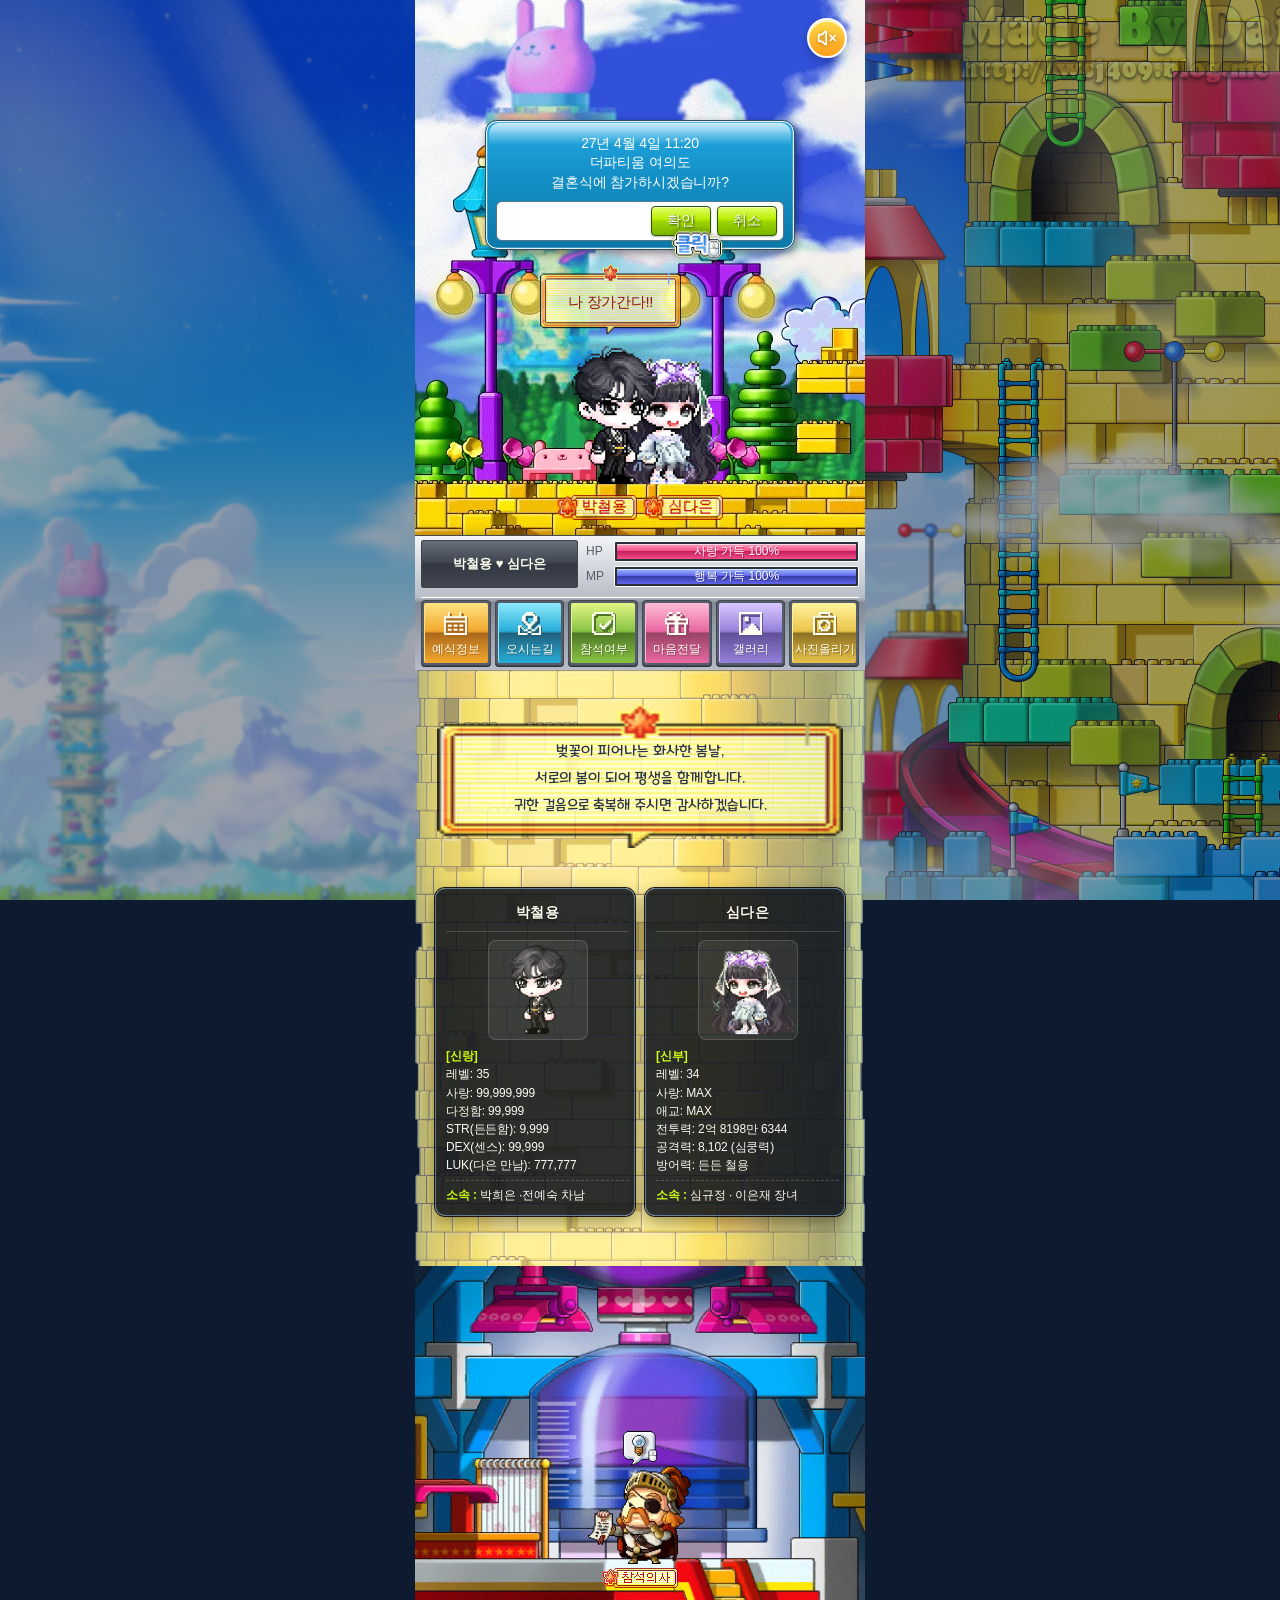
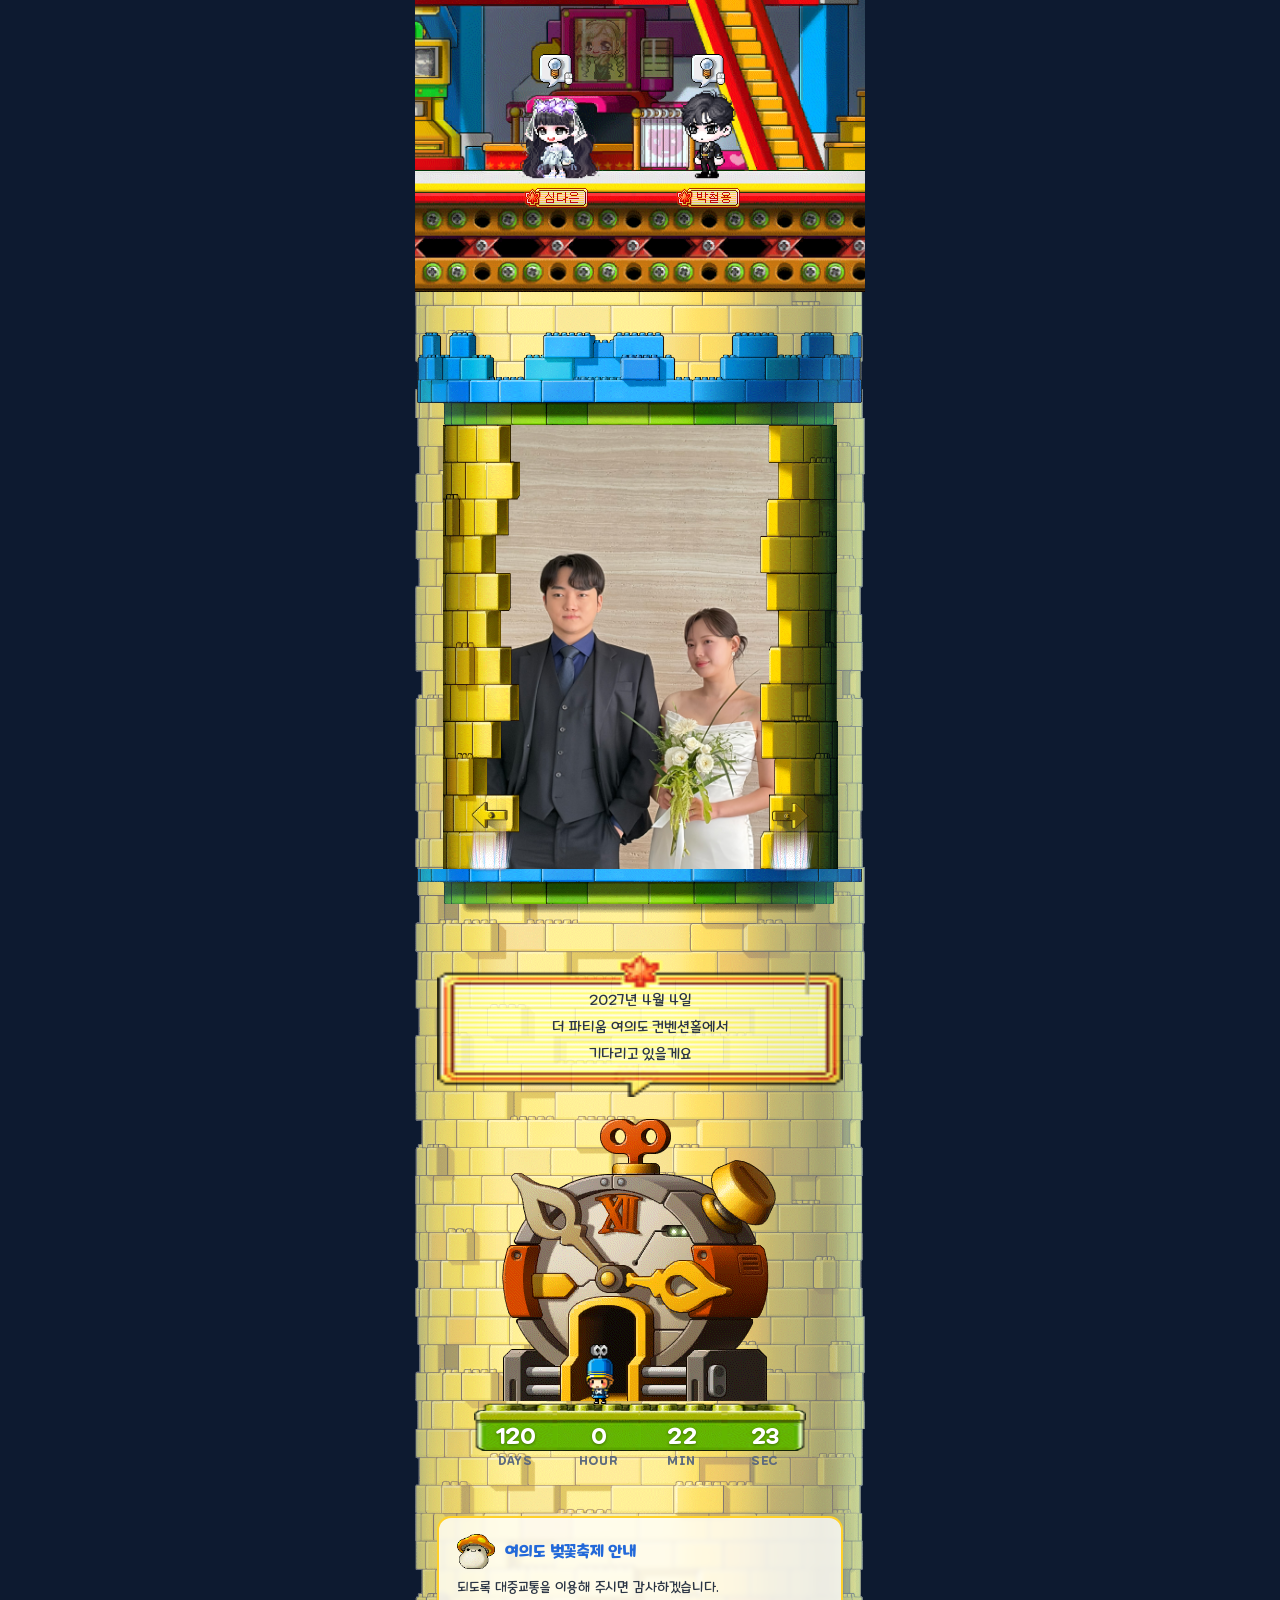
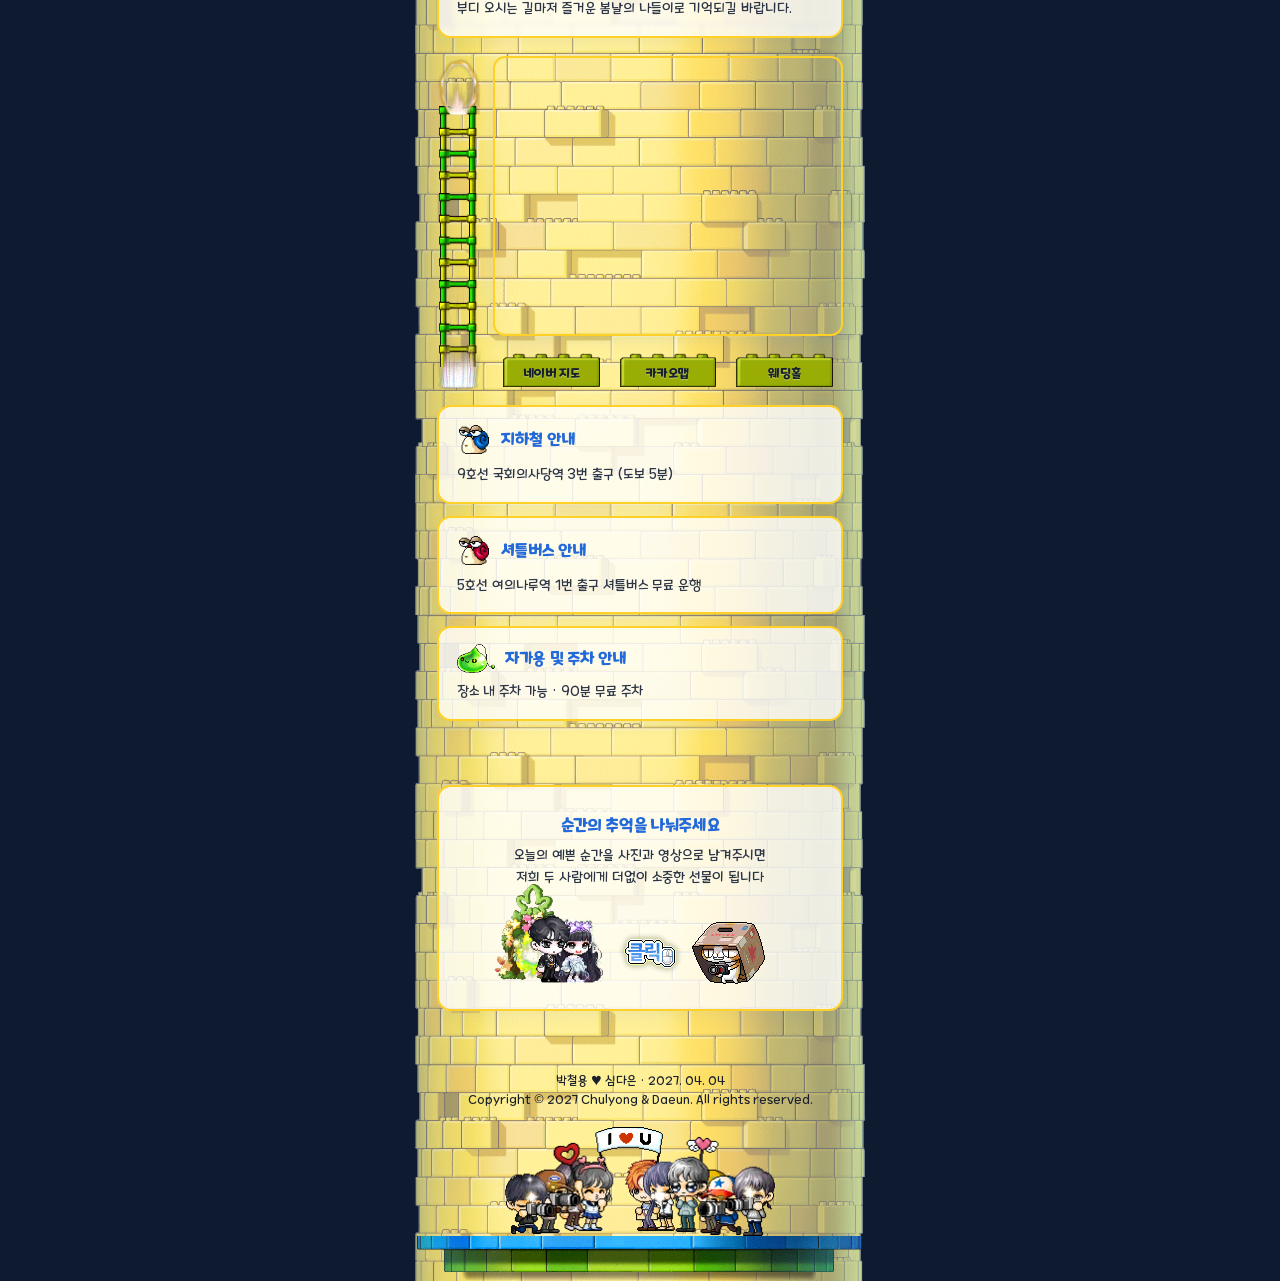
<file: index.html>
<!doctype html>
<html lang="ko">
  <head>
    <meta charset="UTF-8" />
    <meta name="viewport" content="width=device-width, initial-scale=1.0, maximum-scale=1.0, user-scalable=no" />
    <title>박철용 ♥ 심다은 결혼합니다</title>
    <meta name="description" content="2027년 04월 04일 일요일 오전 11시 20분 더 파티움 여의도 그랜드컨벤션 홀" />
    <meta property="og:title" content="박철용 ♥ 심다은 결혼합니다" />
    <meta property="og:description" content="2027년 04월 04일 일요일 오전 11시 20분 더 파티움 여의도" />
    <meta property="og:image" content="assets/main.jpeg" />
    <link rel="icon" type="image/svg+xml" href="assets/icon_heart_large.svg" />
    <link rel="apple-touch-icon" href="assets/icon_heart_large.svg" />

    <!-- Style CSS -->
    <link rel="stylesheet" href="css/style.css" />

    <!-- Naver Maps Open API v3 SDK (Injected securely via GitHub Secrets / Actions) -->
    <script type="text/javascript" src="https://oapi.map.naver.com/openapi/v3/maps.js?ncpKeyId=__NAVER_MAP_KEY__"></script>
  </head>
  <body>
    <!-- Floating BGM Button -->
    <audio id="bgm-audio" loop preload="none">
      <source src="assets/bgm.mp3" type="audio/mpeg" />
    </audio>
    <button id="bgm-toggle-btn" class="bgm-toggle-btn" aria-label="BGM 재생/일시정지" title="BGM 켜기/끄기">
      <svg id="bgm-icon-mute" viewBox="0 0 24 24" fill="none" stroke-width="2" stroke-linecap="round" stroke-linejoin="round">
        <path d="M11 4.702a.705.705 0 0 0-1.203-.498L6.413 7.587A1.4 1.4 0 0 1 5.416 8H3a1 1 0 0 0-1 1v6a1 1 0 0 0 1 1h2.416a1.4 1.4 0 0 1 .997.413l3.383 3.384A.705.705 0 0 0 11 19.298z"></path>
        <line x1="22" y1="9" x2="16" y2="15"></line>
        <line x1="16" y1="9" x2="22" y2="15"></line>
      </svg>
      <svg id="bgm-icon-play" viewBox="0 0 24 24" fill="none" stroke-width="2" stroke-linecap="round" stroke-linejoin="round" style="display: none">
        <polygon points="11 5 6 9 2 9 2 15 6 15 11 19 11 5"></polygon>
        <path d="M15.54 8.46a5 5 0 0 1 0 7.07"></path>
        <path d="M19.07 4.93a10 10 0 0 1 0 14.14"></path>
      </svg>
    </button>

    <div class="card-edge-bleed">
      <!-- Global Tower Background (White Base Silhouette + 80% Tower Brick Pattern) -->
      <div class="global-tower-bg-base" aria-hidden="true"></div>
      <div class="global-tower-bg" aria-hidden="true"></div>

      <!-- 1. Main Hero Section (Ludibrium Theme) -->
      <section class="main-hero-wrap" data-section-id="main">
        <div class="hero-media-container" data-sticker-anchor="main">
          <div class="hero-media-box ludi-hero-box">
            <img src="assets/39.webp" alt="루디브리엄 배경" class="ludi-hero-bg" fetchpriority="high" loading="eager" />

            <!-- Reopen Mail Button (Appears when confirm window is closed) -->
            <button type="button" id="btn-hero-mail-reopen" class="hero-mail-reopen-btn" style="display: none;" aria-label="청첩장 초대장 열기">
              <img src="assets/mail.webp" alt="초대장 편지" class="hero-mail-icon" />
            </button>

            <!-- Maple Confirmation Modal Window (Crisp Pure HTML/CSS UI) -->
            <div class="ludi-confirm-window-box" id="hero-wedding-confirm">
              <div class="ludi-confirm-glass-gloss"></div>
              <div class="ludi-confirm-text">
                27년 4월 4일 11:20<br />
                더파티움 여의도<br />
                결혼식에 참가하시겠습니까?
              </div>
              <div class="ludi-confirm-bottom-bar">
                <div class="ludi-confirm-btn-wrap">
                  <button type="button" class="btn-ludi-window-action ok" id="btn-hero-attend-ok" aria-label="확인">
                    <span class="btn-ludi-action-text">확인</span>
                  </button>
                  <img src="assets/click.webp" alt="클릭" class="hero-confirm-click-icon" />
                </div>
                <button type="button" class="btn-ludi-window-action cancel" id="btn-hero-attend-cancel" aria-label="취소">
                  <span class="btn-ludi-action-text">취소</span>
                </button>
              </div>
            </div>

            <!-- 1. HUD Popup: 예식정보 -->
            <div class="ludi-confirm-window-box hud-overlay-popup" id="hud-popup-info" style="display: none;">
              <div class="ludi-confirm-glass-gloss"></div>
              <div class="ludi-confirm-text">
                2027년 4월 4일 (일) 11:20<br />
                더 파티움 여의도 2층 컨벤션홀<br />
                신랑 박철용 ♥ 신부 심다은
              </div>
              <div class="ludi-confirm-bottom-bar">
                <button type="button" class="btn-ludi-window-action btn-hud-close" aria-label="닫기">
                  <span class="btn-ludi-action-text">닫기</span>
                </button>
              </div>
            </div>

            <!-- 2. HUD Popup: 오시는길 -->
            <div class="ludi-confirm-window-box hud-overlay-popup" id="hud-popup-location" style="display: none;">
              <div class="ludi-confirm-glass-gloss"></div>
              <div class="ludi-confirm-text">
                더 파티움 여의도 (은행로 30)<br />
                9호선 국회의사당역 3번출구 도보 5분<br />
                건물 내 90분 무료 주차 가능
              </div>
              <div class="ludi-confirm-bottom-bar">
                <button type="button" class="btn-ludi-window-action btn-hud-action btn-open-sound" id="btn-hud-map-naver" aria-label="네이버지도">
                  <span class="btn-ludi-action-text">네이버</span>
                </button>
                <button type="button" class="btn-ludi-window-action btn-hud-action btn-open-sound" id="btn-hud-map-kakao" aria-label="카카오맵">
                  <span class="btn-ludi-action-text">카카오</span>
                </button>
                <button type="button" class="btn-ludi-window-action btn-hud-close" aria-label="닫기">
                  <span class="btn-ludi-action-text">닫기</span>
                </button>
              </div>
            </div>

            <!-- 3. HUD Popup: 참석여부 (전달/닫기) -->
            <div class="ludi-confirm-window-box hud-overlay-popup" id="hud-popup-rsvp" style="display: none;">
              <div class="ludi-confirm-glass-gloss"></div>
              <div class="ludi-confirm-text">
                소중한 걸음으로 축복해 주세요.<br />
                참석 여부와 식사 인원을<br />
                전달하시겠습니까?
              </div>
              <div class="ludi-confirm-bottom-bar">
                <button type="button" class="btn-ludi-window-action btn-hud-action btn-open-sound" id="btn-hud-rsvp-submit" aria-label="전달">
                  <span class="btn-ludi-action-text">전달</span>
                </button>
                <button type="button" class="btn-ludi-window-action btn-hud-close" aria-label="닫기">
                  <span class="btn-ludi-action-text">닫기</span>
                </button>
              </div>
            </div>

            <!-- 4. HUD Popup: 마음전달 (신랑측/신부측/닫기) -->
            <div class="ludi-confirm-window-box hud-overlay-popup" id="hud-popup-gift" style="display: none;">
              <div class="ludi-confirm-glass-gloss"></div>
              <div class="ludi-confirm-text">
                축하해 주시는 따뜻한 마음에<br />
                깊은 감사를 드립니다.<br />
                마음 전하실 곳을 선택해 주세요.
              </div>
              <div class="ludi-confirm-bottom-bar">
                <button type="button" class="btn-ludi-window-action btn-hud-action btn-open-sound" id="btn-hud-groom-gift" aria-label="신랑측">
                  <span class="btn-ludi-action-text">신랑측</span>
                </button>
                <button type="button" class="btn-ludi-window-action btn-hud-action btn-open-sound" id="btn-hud-bride-gift" aria-label="신부측">
                  <span class="btn-ludi-action-text">신부측</span>
                </button>
                <button type="button" class="btn-ludi-window-action btn-hud-close" aria-label="닫기">
                  <span class="btn-ludi-action-text">닫기</span>
                </button>
              </div>
            </div>

            <!-- 5. HUD Popup: 갤러리 (보기/닫기) -->
            <div class="ludi-confirm-window-box hud-overlay-popup" id="hud-popup-gallery" style="display: none;">
              <div class="ludi-confirm-glass-gloss"></div>
              <div class="ludi-confirm-text">
                웨딩 갤러리<br />
                저희 두 사람의 소중한 순간들을<br />
                감상하시겠습니까?
              </div>
              <div class="ludi-confirm-bottom-bar">
                <button type="button" class="btn-ludi-window-action btn-hud-action btn-open-sound" id="btn-hud-gallery-view" aria-label="보기">
                  <span class="btn-ludi-action-text">보기</span>
                </button>
                <button type="button" class="btn-ludi-window-action btn-hud-close" aria-label="닫기">
                  <span class="btn-ludi-action-text">닫기</span>
                </button>
              </div>
            </div>

            <!-- 6. HUD Popup: 사진올리기 (공유/닫기) -->
            <div class="ludi-confirm-window-box hud-overlay-popup" id="hud-popup-snap" style="display: none;">
              <div class="ludi-confirm-glass-gloss"></div>
              <div class="ludi-confirm-text">
                순간의 추억을 나눠주세요<br />
                오늘의 예쁜 사진과 영상을<br />
                신랑 신부에게 선물해 주세요.
              </div>
              <div class="ludi-confirm-bottom-bar">
                <button type="button" class="btn-ludi-window-action btn-hud-action btn-open-sound" id="btn-hud-snap-upload" aria-label="업로드">
                  <span class="btn-ludi-action-text">업로드</span>
                </button>
                <button type="button" class="btn-ludi-window-action btn-hud-close" aria-label="닫기">
                  <span class="btn-ludi-action-text">닫기</span>
                </button>
              </div>
            </div>

            <!-- Maple Character Couple on Brick Platform -->
            <div class="ludi-character-stage">
              <!-- Groom Speech Bubble: 나 장가간다!! -->
              <div class="maple-speech-bubble groom-bubble">
                <img src="assets/textbox_size1.png" alt="말풍선" class="speech-bubble-bg" />
                <span class="speech-bubble-text">나 장가간다!!</span>
              </div>

              <!-- Main Couple Sprite -->
              <img src="assets/couple.png" alt="신랑 박철용 & 신부 심다은 캐릭터" class="maple-couple-sprite" />

              <!-- Couple Nameplates Row -->
              <div class="maple-nameplates-row">
                <img src="assets/groom_name.png" alt="박철용 명찰" class="maple-nameplate groom" />
                <img src="assets/bride_name.png" alt="심다은 명찰" class="maple-nameplate bride" />
              </div>
            </div>

            <!-- Maple Ludibrium Status HUD & Quick Menu Bar -->
            <div class="ludi-game-hud-bar" id="hero-game-hud">
              <!-- Top Status Gauge Panel -->
              <div class="hud-status-panel">
                <!-- Couple Nameplate -->
                <div class="hud-couple-nameplate">
                  <span class="hud-couple-title">박철용 ♥ 심다은</span>
                </div>

                <!-- HP / MP Status Gauges -->
                <div class="hud-gauges-wrap">
                  <!-- HP Gauge -->
                  <div class="hud-gauge-row">
                    <span class="hud-gauge-label">HP</span>
                    <div class="hud-gauge-socket">
                      <div class="hud-gauge-fill hp-fill">
                        <div class="hud-gauge-highlight"></div>
                        <span class="hud-gauge-value">사랑 가득  100%</span>
                      </div>
                    </div>
                  </div>

                  <!-- MP Gauge -->
                  <div class="hud-gauge-row">
                    <span class="hud-gauge-label">MP</span>
                    <div class="hud-gauge-socket">
                      <div class="hud-gauge-fill mp-fill">
                        <div class="hud-gauge-highlight"></div>
                        <span class="hud-gauge-value">행복 가득  100%</span>
                      </div>
                    </div>
                  </div>
                </div>
              </div>

              <!-- Panel Separator Line -->
              <div class="hud-panel-separator"></div>

              <!-- Bottom Quick Menu Tiles -->
              <nav class="hud-quick-menu" aria-label="빠른 메뉴">
                <!-- 1. 예식정보 -->
                <button type="button" class="hud-menu-tile tile-orange" data-hud-popup="info" aria-label="예식정보">
                  <div class="hud-tile-face">
                    <img src="assets/icon_hud_info.svg" alt="" class="hud-tile-icon" />
                    <span class="hud-tile-label">예식정보</span>
                  </div>
                </button>

                <!-- 2. 오시는길 -->
                <button type="button" class="hud-menu-tile tile-sky" data-hud-popup="location" aria-label="오시는길">
                  <div class="hud-tile-face">
                    <img src="assets/icon_hud_map.svg" alt="" class="hud-tile-icon" />
                    <span class="hud-tile-label">오시는길</span>
                  </div>
                </button>

                <!-- 3. 참석여부 -->
                <button type="button" class="hud-menu-tile tile-green" data-hud-popup="rsvp" aria-label="참석여부">
                  <div class="hud-tile-face">
                    <img src="assets/icon_hud_rsvp.svg" alt="" class="hud-tile-icon" />
                    <span class="hud-tile-label">참석여부</span>
                  </div>
                </button>

                <!-- 4. 마음전달 -->
                <button type="button" class="hud-menu-tile tile-pink" data-hud-popup="gift" aria-label="마음전달">
                  <div class="hud-tile-face">
                    <img src="assets/icon_hud_gift.svg" alt="" class="hud-tile-icon" />
                    <span class="hud-tile-label">마음전달</span>
                  </div>
                </button>

                <!-- 5. 갤러리 -->
                <button type="button" class="hud-menu-tile tile-purple" data-hud-popup="gallery" aria-label="갤러리">
                  <div class="hud-tile-face">
                    <img src="assets/icon_hud_gallery.svg" alt="" class="hud-tile-icon" />
                    <span class="hud-tile-label">갤러리</span>
                  </div>
                </button>

                <!-- 6. 사진올리기 -->
                <button type="button" class="hud-menu-tile tile-yellow" data-hud-popup="snap" aria-label="사진올리기">
                  <div class="hud-tile-face">
                    <img src="assets/icon_hud_upload.svg" alt="" class="hud-tile-icon" />
                    <span class="hud-tile-label">사진올리기</span>
                  </div>
                </button>
              </nav>
            </div>
          </div>
        </div>
      </section>

      <!-- 2. Lettering / Invitation Section -->
      <section class="section-wrapper ludi-invitation-wrap" data-section-id="lettering">
        <div class="ludi-textbox-container">
          <p class="ludi-invitation-text">
            벚꽃이 피어나는 화사한 봄날,<br />
            서로의 봄이 되어 평생을 함께합니다.<br />
            귀한 걸음으로 축복해 주시면 감사하겠습니다.
          </p>
        </div>
      </section>

      <!-- 3. Couple / Character Stat Info Section (Maple Tooltip Style) -->
      <section class="section-wrapper main-info-section ludi-section" data-section-id="couple-info">
        <div class="maple-stat-container">
          <!-- Groom Stat Tooltip -->
          <div class="maple-tooltip-window">
            <div class="maple-tooltip-header">
              <span class="maple-tooltip-title">박철용</span>
            </div>
            <div class="maple-tooltip-body">
              <div class="maple-tooltip-avatar-box">
                <img src="assets/groom.png" alt="신랑 박철용 캐릭터" class="maple-pixel-avatar" />
              </div>
              <div class="maple-tooltip-info">
                <div class="stat-group">
                  <p class="stat-highlight">[신랑]</p>
                  <p class="stat-line">레벨: 35</p>
                  <p class="stat-line">사랑: 99,999,999</p>
                  <p class="stat-line">다정함: 99,999</p>
                  <p class="stat-line">STR(든든함): 9,999</p>
                  <p class="stat-line">DEX(센스): 99,999</p>
                  <p class="stat-line">LUK(다은 만남): 777,777</p>
                </div>
                <div class="stat-group-sub">
                  <p class="stat-highlight">소속 : <span class="stat-white">박희은 ·전예숙 차남</span></p>
                </div>
              </div>
            </div>
          </div>

          <!-- Bride Stat Tooltip -->
          <div class="maple-tooltip-window">
            <div class="maple-tooltip-header">
              <span class="maple-tooltip-title">심다은</span>
            </div>
            <div class="maple-tooltip-body">
              <div class="maple-tooltip-avatar-box">
                <img src="assets/bride.png" alt="신부 심다은 캐릭터" class="maple-pixel-avatar" />
              </div>
              <div class="maple-tooltip-info">
                <div class="stat-group">
                  <p class="stat-highlight">[신부]</p>
                  <p class="stat-line">레벨: 34</p>
                  <p class="stat-line">사랑: MAX</p>
                  <p class="stat-line">애교: MAX</p>
                  <p class="stat-line">전투력: 2억 8198만 6344</p>
                  <p class="stat-line">공격력: 8,102 (심쿵력)</p>
                  <p class="stat-line">방어력: 든든 철용</p>
                </div>
                <div class="stat-group-sub">
                  <p class="stat-highlight">소속 : <span class="stat-white">심규정 · 이은재 장녀</span></p>
                </div>
              </div>
            </div>
          </div>
        </div>
      </section>

      <!-- 4. Interactive Map Section (Ludibrium Toy Factory - RSVP & Account Triggers) -->
      <section class="section-wrapper interactive-map-section" data-section-id="interactive-map">
        <div class="interactive-map-stage">
          <img src="assets/ludi_petshop_bg.png" alt="루디브리엄 장난감공장" class="interactive-map-bg" />

          <!-- Upper Level: Knight NPC -> RSVP Modal -->
          <div class="interactive-target rsvp-target" id="btn-open-rsvp" role="button" tabindex="0" aria-label="참석 의사 전달하기">
            <img src="assets/quest.webp" alt="퀘스트 전구" class="quest-bulb-icon" />
            <img src="assets/rsvp.webp" alt="참석의사 전달 기사 NPC" class="npc-knight-sprite" />
            <img src="assets/rsvp2.png" alt="참석의사 명찰" class="interactive-nameplate rsvp-plate" />
          </div>

          <!-- Lower Level: Bride Character -> Bride Account Modal -->
          <div class="interactive-target bride-target" id="btn-open-bride-account" role="button" tabindex="0" aria-label="신부측 마음 전하실 곳">
            <img src="assets/quest.webp" alt="퀘스트 전구" class="quest-bulb-icon" />
            <img src="assets/bride.png" alt="신부 심다은 캐릭터" class="character-sprite bride" />
            <img src="assets/bride_name.png" alt="심다은 명찰" class="interactive-nameplate bride-plate" />
          </div>

          <!-- Lower Level: Groom Character -> Groom Account Modal -->
          <div class="interactive-target groom-target" id="btn-open-groom-account" role="button" tabindex="0" aria-label="신랑측 마음 전하실 곳">
            <img src="assets/quest.webp" alt="퀘스트 전구" class="quest-bulb-icon" />
            <img src="assets/groom.png" alt="신랑 박철용 캐릭터" class="character-sprite groom" />
            <img src="assets/groom_name.png" alt="박철용 명찰" class="interactive-nameplate groom-plate" />
          </div>
        </div>
      </section>

      <!-- 5. Gallery Section (Lego Castle Tower Frame with Portal Warp) -->
      <section class="section-wrapper gallery-section" data-section-id="gallery">
        <div class="gallery-tower-wrap">
          <img src="assets/gallery_tower_crown.png" alt="레고 성탑 지붕" class="gallery-tower-crown" />

          <div class="gallery-photo-frame" id="gallery-photo-frame" title="사진을 터치하면 크게 볼 수 있어요">
            <!-- Left Side Tower Column (Overlay above photo) -->
            <div class="gallery-side-tower tower-left" aria-hidden="true">
              <img src="assets/left-tower.png" alt="" class="tower-side-brick" />
              <img src="assets/left-tower2.png" alt="" class="tower-side-brick" />
              <img src="assets/left-tower3.png" alt="" class="tower-side-brick" />
            </div>

            <!-- Right Side Tower Column (Overlay above photo) -->
            <div class="gallery-side-tower tower-right" aria-hidden="true">
              <img src="assets/right-tower.png" alt="" class="tower-side-brick" />
              <img src="assets/right-tower2.png" alt="" class="tower-side-brick" />
              <img src="assets/right-tower3.png" alt="" class="tower-side-brick" />
            </div>

                        <div class="gallery-photo-item active" data-index="0">
              <img src="assets/gallery/IMG_3812.JPG" alt="웨딩 사진 1" loading="lazy" />
            </div>
            <div class="gallery-photo-item" data-index="1">
              <img src="assets/gallery/IMG_3813.JPG" alt="웨딩 사진 2" loading="lazy" />
            </div>
            <div class="gallery-photo-item" data-index="2">
              <img src="assets/gallery/IMG_3814.JPG" alt="웨딩 사진 3" loading="lazy" />
            </div>
            <div class="gallery-photo-item" data-index="3">
              <img src="assets/gallery/IMG_3815.JPG" alt="웨딩 사진 4" loading="lazy" />
            </div>
            <div class="gallery-photo-item" data-index="4">
              <img src="assets/gallery/IMG_3816.JPG" alt="웨딩 사진 5" loading="lazy" />
            </div>
            <div class="gallery-photo-item" data-index="5">
              <img src="assets/gallery/IMG_3817.JPG" alt="웨딩 사진 6" loading="lazy" />
            </div>
            <div class="gallery-photo-item" data-index="6">
              <img src="assets/gallery/IMG_3818.JPG" alt="웨딩 사진 7" loading="lazy" />
            </div>
            <div class="gallery-photo-item" data-index="7">
              <img src="assets/gallery/IMG_3819.JPG" alt="웨딩 사진 8" loading="lazy" />
            </div>
            <div class="gallery-photo-item" data-index="8">
              <img src="assets/gallery/IMG_3820.JPG" alt="웨딩 사진 9" loading="lazy" />
            </div>
            <div class="gallery-photo-item" data-index="9">
              <img src="assets/gallery/IMG_3821.JPG" alt="웨딩 사진 10" loading="lazy" />
            </div>
            <div class="gallery-photo-item" data-index="10">
              <img src="assets/gallery/IMG_3822.JPG" alt="웨딩 사진 11" loading="lazy" />
            </div>
            <div class="gallery-photo-item" data-index="11">
              <img src="assets/gallery/IMG_3823.JPG" alt="웨딩 사진 12" loading="lazy" />
            </div>
            <div class="gallery-photo-item" data-index="12">
              <img src="assets/gallery/IMG_3824.JPG" alt="웨딩 사진 13" loading="lazy" />
            </div>
            <div class="gallery-photo-item" data-index="13">
              <img src="assets/gallery/IMG_3825.JPG" alt="웨딩 사진 14" loading="lazy" />
            </div>
            <div class="gallery-photo-item" data-index="14">
              <img src="assets/gallery/IMG_3826.JPG" alt="웨딩 사진 15" loading="lazy" />
            </div>
            <div class="gallery-photo-item" data-index="15">
              <img src="assets/gallery/IMG_3827.JPG" alt="웨딩 사진 16" loading="lazy" />
            </div>
            <div class="gallery-photo-item" data-index="16">
              <img src="assets/gallery/IMG_3828.JPG" alt="웨딩 사진 17" loading="lazy" />
            </div>
            <div class="gallery-photo-item" data-index="17">
              <img src="assets/gallery/IMG_3829.JPG" alt="웨딩 사진 18" loading="lazy" />
            </div>
            <div class="gallery-photo-item" data-index="18">
              <img src="assets/gallery/IMG_3830.JPG" alt="웨딩 사진 19" loading="lazy" />
            </div>
            <div class="gallery-photo-item" data-index="19">
              <img src="assets/gallery/IMG_3831.JPG" alt="웨딩 사진 20" loading="lazy" />
            </div>
            <div class="gallery-photo-item" data-index="20">
              <img src="assets/gallery/IMG_3832.JPG" alt="웨딩 사진 21" loading="lazy" />
            </div>
            <div class="gallery-photo-item" data-index="21">
              <img src="assets/gallery/IMG_3833.JPG" alt="웨딩 사진 22" loading="lazy" />
            </div>
            <div class="gallery-photo-item" data-index="22">
              <img src="assets/gallery/IMG_3834.JPG" alt="웨딩 사진 23" loading="lazy" />
            </div>
            <div class="gallery-photo-item" data-index="23">
              <img src="assets/gallery/IMG_3835.JPG" alt="웨딩 사진 24" loading="lazy" />
            </div>
            <div class="gallery-photo-item" data-index="24">
              <img src="assets/gallery/IMG_3836.JPG" alt="웨딩 사진 25" loading="lazy" />
            </div>
            <div class="gallery-photo-item" data-index="25">
              <img src="assets/gallery/IMG_3837.JPG" alt="웨딩 사진 26" loading="lazy" />
            </div>
            <div class="gallery-photo-item" data-index="26">
              <img src="assets/gallery/IMG_3838.JPG" alt="웨딩 사진 27" loading="lazy" />
            </div>
            <div class="gallery-photo-item" data-index="27">
              <img src="assets/gallery/IMG_3840.JPG" alt="웨딩 사진 28" loading="lazy" />
            </div>
            <div class="gallery-photo-item" data-index="28">
              <img src="assets/gallery/IMG_3841.JPG" alt="웨딩 사진 29" loading="lazy" />
            </div>
            <div class="gallery-photo-item" data-index="29">
              <img src="assets/gallery/IMG_3843.JPG" alt="웨딩 사진 30" loading="lazy" />
            </div>
            <div class="gallery-photo-item" data-index="30">
              <img src="assets/gallery/IMG_3846.JPG" alt="웨딩 사진 31" loading="lazy" />
            </div>
            <div class="gallery-photo-item" data-index="31">
              <img src="assets/gallery/IMG_3847.JPG" alt="웨딩 사진 32" loading="lazy" />
            </div>
          </div>

          <div class="gallery-tower-bottom-wrap">
            <div class="gallery-portal-btn gallery-portal-prev" id="gallery-portal-prev" role="button" aria-label="이전 사진 포탈 워프" tabindex="0">
              <img src="assets/left.png" alt="이전 화살표" class="gallery-portal-arrow arrow-left" />
              <img src="assets/portal.webp" alt="이전 사진 포탈" class="gallery-portal-img" />
            </div>
            <div class="gallery-portal-btn gallery-portal-next" id="gallery-portal-next" role="button" aria-label="다음 사진 포탈 워프" tabindex="0">
              <img src="assets/right.png" alt="다음 화살표" class="gallery-portal-arrow arrow-right" />
              <img src="assets/portal.webp" alt="다음 사진 포탈" class="gallery-portal-img" />
            </div>
          </div>
          <img src="assets/gallery_tower_base.png" alt="레고 성탑 받침" class="gallery-tower-base" />
        </div>
      </section>

      <!-- 6. Date Reminder Dialogue Box -->
      <section class="section-wrapper ludi-reminder-wrap" data-section-id="date-reminder">
        <div class="ludi-textbox-container">
          <p class="ludi-invitation-text">
            2027년 4월 4일<br />
            더 파티움 여의도 컨벤션홀에서<br />
            기다리고 있을게요
          </p>
        </div>
      </section>



      <!-- 7. Date & Papulatus Clock & Brick Countdown Section -->
      <section class="section-wrapper ludi-date-section" data-section-id="date">
        <div class="ludi-clock-container">
          <div class="ludi-clock-stage">
            <img src="assets/ludi_clock.png" alt="루디브리엄 파풀라투스 시계탑" class="ludi-clock-sprite" />
            <img src="assets/toy.webp" alt="루디브리엄 장난감 병정" class="ludi-clock-toy" />
          </div>
        </div>

        <div class="dday-countdown-wrap ludi-brick-countdown">
          <div class="countdown-numbers-row">
            <div class="countdown-brick-item">
              <span id="countdown-days" class="countdown-brick-val-left">0</span>
              <span class="countdown-brick-label">DAYS</span>
            </div>
            <div class="countdown-brick-item">
              <span id="countdown-hours" class="countdown-brick-val-mid">0</span>
              <span class="countdown-brick-label">HOUR</span>
            </div>
            <div class="countdown-brick-item">
              <span id="countdown-mins" class="countdown-brick-val-mid">0</span>
              <span class="countdown-brick-label">MIN</span>
            </div>
            <div class="countdown-brick-item">
              <span id="countdown-secs" class="countdown-brick-val-right">0</span>
              <span class="countdown-brick-label">SEC</span>
            </div>
          </div>
        </div>
      </section>

      <!-- 8. Location & Naver Map Section -->
      <section class="section-wrapper ludi-venue-section" data-section-id="venue">
        <!-- Festival Notice Card -->
        <div class="ludi-notice-card festival-card">
          <div class="ludi-card-header">
            <img src="assets/mon3.png" alt="주황버섯" class="ludi-monster-icon-1" />
            <h4 class="ludi-card-title">여의도 벚꽃축제 안내</h4>
          </div>
          <p class="ludi-card-desc">
            되도록 대중교통을 이용해 주시면 감사하겠습니다.<br />
            부디 오시는 길마저 즐거운 봄날의 나들이로 기억되길 바랍니다.
          </p>
        </div>

        <!-- Naver Map Canvas with Ladder -->
        <div class="ludi-map-wrapper">
          <div class="ludi-map-ladder" id="ludi-map-ladder">
            <img src="assets/portal2.webp" alt="사다리 상단 포탈" class="ladder-portal-top ladder-portal-btn" id="ladder-portal-top" role="button" tabindex="0" aria-label="상단 포탈 워프" />
            <img src="assets/map_ladder.png" alt="사다리" class="ladder-sprite" />
            <img src="assets/map_ladder.png" alt="사다리" class="ladder-sprite" />
            <img src="assets/map_ladder.png" alt="사다리" class="ladder-sprite" />
            <img src="assets/portal.webp" alt="사다리 하단 포탈" class="ladder-portal-bottom ladder-portal-btn" id="ladder-portal-bottom" role="button" tabindex="0" aria-label="하단 포탈 워프" />
            <div id="ladder-falling-toy" class="ladder-falling-toy" aria-hidden="true">
              <img src="assets/toy.webp" alt="" class="ladder-toy-img" />
            </div>
          </div>
          <div class="ludi-map-inner">
            <div id="map-area" class="map-container ludi-map-canvas"></div>
            <!-- Map App Shortcuts (3 Brick Buttons) -->
            <div class="map-brick-buttons">
              <a href="https://map.naver.com/p/search/%EB%8D%94%ED%8C%8C%ED%8B%B0%EC%9B%80%20%EC%97%AC%EC%9D%98%EB%8F%84" target="_blank" rel="noopener" class="btn-brick-action">네이버 지도</a>
              <a href="https://map.kakao.com/link/search/더파티움 여의도" target="_blank" rel="noopener" class="btn-brick-action">카카오맵</a>
              <a href="tel:02-784-0000" class="btn-brick-action">웨딩홀</a>
            </div>
          </div>
        </div>

        <!-- Transport Cards -->
        <div class="transport-section ludi-transport-section">
          <div class="ludi-notice-card transport-card">
            <div class="ludi-card-header">
              <img src="assets/mon1.png" alt="파란달팽이" class="ludi-monster-icon-2" />
              <h4 class="ludi-card-title">지하철 안내</h4>
            </div>
            <p class="ludi-card-desc">9호선 국회의사당역 3번 출구 (도보 5분)</p>
          </div>

          <div class="ludi-notice-card transport-card">
            <div class="ludi-card-header">
              <img src="assets/mon2.png" alt="빨간달팽이" class="ludi-monster-icon-2" />
              <h4 class="ludi-card-title">셔틀버스 안내</h4>
            </div>
            <p class="ludi-card-desc">5호선 여의나루역 1번 출구 셔틀버스 무료 운행</p>
          </div>

          <div class="ludi-notice-card transport-card">
            <div class="ludi-card-header">
              <img src="assets/mon4.png" alt="슬라임" class="ludi-monster-icon-1" />
              <h4 class="ludi-card-title">자가용 및 주차 안내</h4>
            </div>
            <p class="ludi-card-desc">장소 내 주차 가능 · 90분 무료 주차</p>
          </div>
        </div>
      </section>

      <!-- 9. 1-Click Guest Photo Upload Section -->
      <section class="section-wrapper snap-wrap ludi-snap-wrap" data-section-id="snap">
        <div class="snap-upload-card ludi-snap-card">
          <input type="file" id="photo-file-input" accept="image/*,video/*" multiple style="display: none" />

          <!-- Title & Description Header -->
          <div class="snap-header-box">
            <h3 class="snap-upload-title">순간의 추억을 나눠주세요</h3>
            <p class="snap-upload-desc">
              오늘의 예쁜 순간을 사진과 영상으로 남겨주시면<br />
              저희 두 사람에게 더없이 소중한 선물이 됩니다
            </p>
          </div>

          <!-- Interactive Stage: Couple (Left) - Click (Center) - Paparachi (Right) -->
          <label for="photo-file-input" class="snap-interactive-stage snap-photo-studio-btn" role="button" aria-label="하객 사진 및 영상 업로드" tabindex="0">
            <div class="snap-studio-couple">
              <img src="assets/wedding.webp" alt="웨딩 배경" class="snap-wedding-bg" />
              <img src="assets/couple.png" alt="신랑 신부 캐릭터" class="snap-couple-img" />
            </div>
            <div class="snap-studio-click">
              <img src="assets/click.webp" alt="사진 올리기 클릭" class="snap-click-img" />
            </div>
            <div class="snap-studio-paparachi">
              <img src="assets/paparachi.webp" alt="파파라치 사진 기자" class="snap-paparachi-img" />
            </div>
          </label>

          <!-- Upload Status Box -->
          <div id="photo-upload-status" class="upload-status-box">
            <div id="photo-status-text">사진을 전송 중입니다...</div>
            <div class="progress-bar-wrap">
              <div id="photo-progress-bar" class="progress-bar-fill"></div>
            </div>
          </div>
        </div>
      </section>

      <!-- 10. Ending Section (Ludibrium Theme) -->
      <section class="ending-section ludi-ending" data-section-id="ending">
        <div class="ending-footer">
          박철용 ♥ 심다은 · 2027. 04. 04<br />
          Copyright © 2027 Chulyong &amp; Daeun. All rights reserved.
        </div>
        <!-- Lower Paparazzi Crowd -->
        <div class="snap-paparazzi-bottom-wrap">
          <img src="assets/snap_paparazzi.png" alt="메이플 하객 사진 기자단" class="snap-paparazzi-img" />
        </div>
        <!-- Ending Tower Base Pedestal -->
        <div class="ending-tower-base-wrap">
          <img src="assets/gallery_tower_base.png" alt="레고 성탑 하단 받침" class="gallery-tower-base" />
        </div>
      </section>
    </div>

    <!-- RSVP Modal -->
    <div id="rsvp-modal" class="modal-overlay" aria-hidden="true" role="dialog">
      <div class="modal-container">
        <div class="modal-header">
          <span class="modal-title">참석 의사 전달</span>
          <button type="button" class="modal-close-btn" id="rsvp-modal-close" aria-label="닫기">✕</button>
        </div>
        <div class="modal-body">
          <form id="rsvp-form">
            <div class="rsvp-form-row">
              <div class="rsvp-pill-group">
                <label class="rsvp-pill-item">
                  <input type="radio" name="rsvp_side" value="신랑측" checked />
                  <span class="rsvp-pill-btn">신랑측</span>
                </label>
                <label class="rsvp-pill-item">
                  <input type="radio" name="rsvp_side" value="신부측" />
                  <span class="rsvp-pill-btn">신부측</span>
                </label>
              </div>
            </div>

            <div class="rsvp-form-row">
              <label for="rsvp-name" class="rsvp-row-label">성함</label>
              <input type="text" id="rsvp-name" class="rsvp-input" placeholder="성함을 입력해 주세요" required />
            </div>

            <div class="rsvp-form-row">
              <label class="rsvp-row-label">참석 여부</label>
              <div class="rsvp-pill-group">
                <label class="rsvp-pill-item">
                  <input type="radio" name="rsvp_attend" value="참석" checked />
                  <span class="rsvp-pill-btn">참석</span>
                </label>
                <label class="rsvp-pill-item">
                  <input type="radio" name="rsvp_attend" value="불참" />
                  <span class="rsvp-pill-btn">미참석</span>
                </label>
              </div>
            </div>

            <div class="rsvp-form-row" id="rsvp-count-wrap">
              <label class="rsvp-row-label">동행 인원 (본인 포함)</label>
              <div class="rsvp-pill-grid">
                <label class="rsvp-pill-item">
                  <input type="radio" name="rsvp_count" value="1명" checked />
                  <span class="rsvp-pill-btn">1명 (본인)</span>
                </label>
                <label class="rsvp-pill-item">
                  <input type="radio" name="rsvp_count" value="2명" />
                  <span class="rsvp-pill-btn">2명</span>
                </label>
                <label class="rsvp-pill-item">
                  <input type="radio" name="rsvp_count" value="3명" />
                  <span class="rsvp-pill-btn">3명</span>
                </label>
                <label class="rsvp-pill-item">
                  <input type="radio" name="rsvp_count" value="4명 이상" />
                  <span class="rsvp-pill-btn">4명 이상</span>
                </label>
              </div>
            </div>

            <div class="rsvp-form-row" id="rsvp-meal-wrap">
              <label class="rsvp-row-label">식사 여부</label>
              <div class="rsvp-pill-group">
                <label class="rsvp-pill-item">
                  <input type="radio" name="rsvp_meal" value="식사 예정" checked />
                  <span class="rsvp-pill-btn">식사 예정</span>
                </label>
                <label class="rsvp-pill-item">
                  <input type="radio" name="rsvp_meal" value="식사 안함" />
                  <span class="rsvp-pill-btn">식사 안함</span>
                </label>
              </div>
            </div>

            <div class="rsvp-form-row">
              <label for="rsvp-message" class="rsvp-row-label">축하 메시지 (선택)</label>
              <textarea id="rsvp-message" class="rsvp-textarea" rows="2" placeholder="따뜻한 축하의 한마디를 남겨주세요"></textarea>
            </div>

            <button type="submit" id="rsvp-submit-btn" class="btn-rsvp-modal-submit">전달하기</button>
          </form>
        </div>
      </div>
    </div>

    <!-- Groom Account Modal -->
    <div id="account-modal-groom" class="modal-overlay" aria-hidden="true" role="dialog">
      <div class="modal-container">
        <div class="modal-header">
          <span class="modal-title groom">신랑측 마음 전하실 곳</span>
          <button type="button" class="modal-close-btn" id="groom-modal-close" aria-label="닫기">✕</button>
        </div>
        <div class="modal-body">
          <p class="modal-desc">축하해 주시는 따뜻한 마음에 깊이 감사드립니다.</p>
          <div class="account-modal-card">
            <div class="holder-row">신랑 박철용</div>
            <div class="number-row">우리은행 1002-930-969225</div>
            <div class="account-modal-actions">
              <button type="button" class="btn-modal-action copy btn-copy-account" data-account="우리은행 1002-930-969225 박철용">계좌번호 복사</button>
              <a href="https://qr.kakaopay.com/FeBEI2NXE" target="_blank" rel="noopener" class="btn-modal-action kakaopay"> 카카오페이 송금 </a>
            </div>
          </div>
        </div>
      </div>
    </div>

    <!-- Bride Account Modal -->
    <div id="account-modal-bride" class="modal-overlay" aria-hidden="true" role="dialog">
      <div class="modal-container">
        <div class="modal-header">
          <span class="modal-title bride">신부측 마음 전하실 곳</span>
          <button type="button" class="modal-close-btn" id="bride-modal-close" aria-label="닫기">✕</button>
        </div>
        <div class="modal-body">
          <p class="modal-desc">축하해 주시는 따뜻한 마음에 깊이 감사드립니다.</p>
          <div class="account-modal-card">
            <div class="holder-row">신부 심다은</div>
            <div class="number-row">우리은행 1002-148-136925</div>
            <div class="account-modal-actions">
              <button type="button" class="btn-modal-action copy btn-copy-account" data-account="우리은행 1002-148-136925 심다은">계좌번호 복사</button>
              <a href="https://qr.kakaopay.com/Ej9MbqLEc" target="_blank" rel="noopener" class="btn-modal-action kakaopay"> 카카오페이 송금 </a>
            </div>
          </div>
        </div>
      </div>
    </div>

    <!-- Lightbox Fullscreen Swipe Modal (Body Root Level for true viewport fixed) -->
    <div id="lightbox-modal" class="lightbox-modal" aria-hidden="true" role="dialog">
      <button id="lightbox-close" class="lightbox-close" aria-label="닫기">
        <svg width="22" height="22" viewBox="0 0 24 24" fill="none" stroke="currentColor" stroke-width="1.8" stroke-linecap="round" stroke-linejoin="round">
          <line x1="18" y1="6" x2="6" y2="18"></line>
          <line x1="6" y1="6" x2="18" y2="18"></line>
        </svg>
      </button>
      <div class="lightbox-slider-track" id="lightbox-slider-track">
                <!-- Set 0 (Clone Pre) -->
        <div class="lightbox-slide" data-set="0" data-real-index="0">
          <img src="assets/gallery/IMG_3812.JPG" alt="확대 사진 1" />
        </div>
        <div class="lightbox-slide" data-set="0" data-real-index="1">
          <img src="assets/gallery/IMG_3813.JPG" alt="확대 사진 2" />
        </div>
        <div class="lightbox-slide" data-set="0" data-real-index="2">
          <img src="assets/gallery/IMG_3814.JPG" alt="확대 사진 3" />
        </div>
        <div class="lightbox-slide" data-set="0" data-real-index="3">
          <img src="assets/gallery/IMG_3815.JPG" alt="확대 사진 4" />
        </div>
        <div class="lightbox-slide" data-set="0" data-real-index="4">
          <img src="assets/gallery/IMG_3816.JPG" alt="확대 사진 5" />
        </div>
        <div class="lightbox-slide" data-set="0" data-real-index="5">
          <img src="assets/gallery/IMG_3817.JPG" alt="확대 사진 6" />
        </div>
        <div class="lightbox-slide" data-set="0" data-real-index="6">
          <img src="assets/gallery/IMG_3818.JPG" alt="확대 사진 7" />
        </div>
        <div class="lightbox-slide" data-set="0" data-real-index="7">
          <img src="assets/gallery/IMG_3819.JPG" alt="확대 사진 8" />
        </div>
        <div class="lightbox-slide" data-set="0" data-real-index="8">
          <img src="assets/gallery/IMG_3820.JPG" alt="확대 사진 9" />
        </div>
        <div class="lightbox-slide" data-set="0" data-real-index="9">
          <img src="assets/gallery/IMG_3821.JPG" alt="확대 사진 10" />
        </div>
        <div class="lightbox-slide" data-set="0" data-real-index="10">
          <img src="assets/gallery/IMG_3822.JPG" alt="확대 사진 11" />
        </div>
        <div class="lightbox-slide" data-set="0" data-real-index="11">
          <img src="assets/gallery/IMG_3823.JPG" alt="확대 사진 12" />
        </div>
        <div class="lightbox-slide" data-set="0" data-real-index="12">
          <img src="assets/gallery/IMG_3824.JPG" alt="확대 사진 13" />
        </div>
        <div class="lightbox-slide" data-set="0" data-real-index="13">
          <img src="assets/gallery/IMG_3825.JPG" alt="확대 사진 14" />
        </div>
        <div class="lightbox-slide" data-set="0" data-real-index="14">
          <img src="assets/gallery/IMG_3826.JPG" alt="확대 사진 15" />
        </div>
        <div class="lightbox-slide" data-set="0" data-real-index="15">
          <img src="assets/gallery/IMG_3827.JPG" alt="확대 사진 16" />
        </div>
        <div class="lightbox-slide" data-set="0" data-real-index="16">
          <img src="assets/gallery/IMG_3828.JPG" alt="확대 사진 17" />
        </div>
        <div class="lightbox-slide" data-set="0" data-real-index="17">
          <img src="assets/gallery/IMG_3829.JPG" alt="확대 사진 18" />
        </div>
        <div class="lightbox-slide" data-set="0" data-real-index="18">
          <img src="assets/gallery/IMG_3830.JPG" alt="확대 사진 19" />
        </div>
        <div class="lightbox-slide" data-set="0" data-real-index="19">
          <img src="assets/gallery/IMG_3831.JPG" alt="확대 사진 20" />
        </div>
        <div class="lightbox-slide" data-set="0" data-real-index="20">
          <img src="assets/gallery/IMG_3832.JPG" alt="확대 사진 21" />
        </div>
        <div class="lightbox-slide" data-set="0" data-real-index="21">
          <img src="assets/gallery/IMG_3833.JPG" alt="확대 사진 22" />
        </div>
        <div class="lightbox-slide" data-set="0" data-real-index="22">
          <img src="assets/gallery/IMG_3834.JPG" alt="확대 사진 23" />
        </div>
        <div class="lightbox-slide" data-set="0" data-real-index="23">
          <img src="assets/gallery/IMG_3835.JPG" alt="확대 사진 24" />
        </div>
        <div class="lightbox-slide" data-set="0" data-real-index="24">
          <img src="assets/gallery/IMG_3836.JPG" alt="확대 사진 25" />
        </div>
        <div class="lightbox-slide" data-set="0" data-real-index="25">
          <img src="assets/gallery/IMG_3837.JPG" alt="확대 사진 26" />
        </div>
        <div class="lightbox-slide" data-set="0" data-real-index="26">
          <img src="assets/gallery/IMG_3838.JPG" alt="확대 사진 27" />
        </div>
        <div class="lightbox-slide" data-set="0" data-real-index="27">
          <img src="assets/gallery/IMG_3840.JPG" alt="확대 사진 28" />
        </div>
        <div class="lightbox-slide" data-set="0" data-real-index="28">
          <img src="assets/gallery/IMG_3841.JPG" alt="확대 사진 29" />
        </div>
        <div class="lightbox-slide" data-set="0" data-real-index="29">
          <img src="assets/gallery/IMG_3843.JPG" alt="확대 사진 30" />
        </div>
        <div class="lightbox-slide" data-set="0" data-real-index="30">
          <img src="assets/gallery/IMG_3846.JPG" alt="확대 사진 31" />
        </div>
        <div class="lightbox-slide" data-set="0" data-real-index="31">
          <img src="assets/gallery/IMG_3847.JPG" alt="확대 사진 32" />
        </div>

        <!-- Set 1 (Main Set) -->
        <div class="lightbox-slide" data-set="1" data-real-index="0">
          <img src="assets/gallery/IMG_3812.JPG" alt="확대 사진 1" />
        </div>
        <div class="lightbox-slide" data-set="1" data-real-index="1">
          <img src="assets/gallery/IMG_3813.JPG" alt="확대 사진 2" />
        </div>
        <div class="lightbox-slide" data-set="1" data-real-index="2">
          <img src="assets/gallery/IMG_3814.JPG" alt="확대 사진 3" />
        </div>
        <div class="lightbox-slide" data-set="1" data-real-index="3">
          <img src="assets/gallery/IMG_3815.JPG" alt="확대 사진 4" />
        </div>
        <div class="lightbox-slide" data-set="1" data-real-index="4">
          <img src="assets/gallery/IMG_3816.JPG" alt="확대 사진 5" />
        </div>
        <div class="lightbox-slide" data-set="1" data-real-index="5">
          <img src="assets/gallery/IMG_3817.JPG" alt="확대 사진 6" />
        </div>
        <div class="lightbox-slide" data-set="1" data-real-index="6">
          <img src="assets/gallery/IMG_3818.JPG" alt="확대 사진 7" />
        </div>
        <div class="lightbox-slide" data-set="1" data-real-index="7">
          <img src="assets/gallery/IMG_3819.JPG" alt="확대 사진 8" />
        </div>
        <div class="lightbox-slide" data-set="1" data-real-index="8">
          <img src="assets/gallery/IMG_3820.JPG" alt="확대 사진 9" />
        </div>
        <div class="lightbox-slide" data-set="1" data-real-index="9">
          <img src="assets/gallery/IMG_3821.JPG" alt="확대 사진 10" />
        </div>
        <div class="lightbox-slide" data-set="1" data-real-index="10">
          <img src="assets/gallery/IMG_3822.JPG" alt="확대 사진 11" />
        </div>
        <div class="lightbox-slide" data-set="1" data-real-index="11">
          <img src="assets/gallery/IMG_3823.JPG" alt="확대 사진 12" />
        </div>
        <div class="lightbox-slide" data-set="1" data-real-index="12">
          <img src="assets/gallery/IMG_3824.JPG" alt="확대 사진 13" />
        </div>
        <div class="lightbox-slide" data-set="1" data-real-index="13">
          <img src="assets/gallery/IMG_3825.JPG" alt="확대 사진 14" />
        </div>
        <div class="lightbox-slide" data-set="1" data-real-index="14">
          <img src="assets/gallery/IMG_3826.JPG" alt="확대 사진 15" />
        </div>
        <div class="lightbox-slide" data-set="1" data-real-index="15">
          <img src="assets/gallery/IMG_3827.JPG" alt="확대 사진 16" />
        </div>
        <div class="lightbox-slide" data-set="1" data-real-index="16">
          <img src="assets/gallery/IMG_3828.JPG" alt="확대 사진 17" />
        </div>
        <div class="lightbox-slide" data-set="1" data-real-index="17">
          <img src="assets/gallery/IMG_3829.JPG" alt="확대 사진 18" />
        </div>
        <div class="lightbox-slide" data-set="1" data-real-index="18">
          <img src="assets/gallery/IMG_3830.JPG" alt="확대 사진 19" />
        </div>
        <div class="lightbox-slide" data-set="1" data-real-index="19">
          <img src="assets/gallery/IMG_3831.JPG" alt="확대 사진 20" />
        </div>
        <div class="lightbox-slide" data-set="1" data-real-index="20">
          <img src="assets/gallery/IMG_3832.JPG" alt="확대 사진 21" />
        </div>
        <div class="lightbox-slide" data-set="1" data-real-index="21">
          <img src="assets/gallery/IMG_3833.JPG" alt="확대 사진 22" />
        </div>
        <div class="lightbox-slide" data-set="1" data-real-index="22">
          <img src="assets/gallery/IMG_3834.JPG" alt="확대 사진 23" />
        </div>
        <div class="lightbox-slide" data-set="1" data-real-index="23">
          <img src="assets/gallery/IMG_3835.JPG" alt="확대 사진 24" />
        </div>
        <div class="lightbox-slide" data-set="1" data-real-index="24">
          <img src="assets/gallery/IMG_3836.JPG" alt="확대 사진 25" />
        </div>
        <div class="lightbox-slide" data-set="1" data-real-index="25">
          <img src="assets/gallery/IMG_3837.JPG" alt="확대 사진 26" />
        </div>
        <div class="lightbox-slide" data-set="1" data-real-index="26">
          <img src="assets/gallery/IMG_3838.JPG" alt="확대 사진 27" />
        </div>
        <div class="lightbox-slide" data-set="1" data-real-index="27">
          <img src="assets/gallery/IMG_3840.JPG" alt="확대 사진 28" />
        </div>
        <div class="lightbox-slide" data-set="1" data-real-index="28">
          <img src="assets/gallery/IMG_3841.JPG" alt="확대 사진 29" />
        </div>
        <div class="lightbox-slide" data-set="1" data-real-index="29">
          <img src="assets/gallery/IMG_3843.JPG" alt="확대 사진 30" />
        </div>
        <div class="lightbox-slide" data-set="1" data-real-index="30">
          <img src="assets/gallery/IMG_3846.JPG" alt="확대 사진 31" />
        </div>
        <div class="lightbox-slide" data-set="1" data-real-index="31">
          <img src="assets/gallery/IMG_3847.JPG" alt="확대 사진 32" />
        </div>

        <!-- Set 2 (Clone Post) -->
        <div class="lightbox-slide" data-set="2" data-real-index="0">
          <img src="assets/gallery/IMG_3812.JPG" alt="확대 사진 1" />
        </div>
        <div class="lightbox-slide" data-set="2" data-real-index="1">
          <img src="assets/gallery/IMG_3813.JPG" alt="확대 사진 2" />
        </div>
        <div class="lightbox-slide" data-set="2" data-real-index="2">
          <img src="assets/gallery/IMG_3814.JPG" alt="확대 사진 3" />
        </div>
        <div class="lightbox-slide" data-set="2" data-real-index="3">
          <img src="assets/gallery/IMG_3815.JPG" alt="확대 사진 4" />
        </div>
        <div class="lightbox-slide" data-set="2" data-real-index="4">
          <img src="assets/gallery/IMG_3816.JPG" alt="확대 사진 5" />
        </div>
        <div class="lightbox-slide" data-set="2" data-real-index="5">
          <img src="assets/gallery/IMG_3817.JPG" alt="확대 사진 6" />
        </div>
        <div class="lightbox-slide" data-set="2" data-real-index="6">
          <img src="assets/gallery/IMG_3818.JPG" alt="확대 사진 7" />
        </div>
        <div class="lightbox-slide" data-set="2" data-real-index="7">
          <img src="assets/gallery/IMG_3819.JPG" alt="확대 사진 8" />
        </div>
        <div class="lightbox-slide" data-set="2" data-real-index="8">
          <img src="assets/gallery/IMG_3820.JPG" alt="확대 사진 9" />
        </div>
        <div class="lightbox-slide" data-set="2" data-real-index="9">
          <img src="assets/gallery/IMG_3821.JPG" alt="확대 사진 10" />
        </div>
        <div class="lightbox-slide" data-set="2" data-real-index="10">
          <img src="assets/gallery/IMG_3822.JPG" alt="확대 사진 11" />
        </div>
        <div class="lightbox-slide" data-set="2" data-real-index="11">
          <img src="assets/gallery/IMG_3823.JPG" alt="확대 사진 12" />
        </div>
        <div class="lightbox-slide" data-set="2" data-real-index="12">
          <img src="assets/gallery/IMG_3824.JPG" alt="확대 사진 13" />
        </div>
        <div class="lightbox-slide" data-set="2" data-real-index="13">
          <img src="assets/gallery/IMG_3825.JPG" alt="확대 사진 14" />
        </div>
        <div class="lightbox-slide" data-set="2" data-real-index="14">
          <img src="assets/gallery/IMG_3826.JPG" alt="확대 사진 15" />
        </div>
        <div class="lightbox-slide" data-set="2" data-real-index="15">
          <img src="assets/gallery/IMG_3827.JPG" alt="확대 사진 16" />
        </div>
        <div class="lightbox-slide" data-set="2" data-real-index="16">
          <img src="assets/gallery/IMG_3828.JPG" alt="확대 사진 17" />
        </div>
        <div class="lightbox-slide" data-set="2" data-real-index="17">
          <img src="assets/gallery/IMG_3829.JPG" alt="확대 사진 18" />
        </div>
        <div class="lightbox-slide" data-set="2" data-real-index="18">
          <img src="assets/gallery/IMG_3830.JPG" alt="확대 사진 19" />
        </div>
        <div class="lightbox-slide" data-set="2" data-real-index="19">
          <img src="assets/gallery/IMG_3831.JPG" alt="확대 사진 20" />
        </div>
        <div class="lightbox-slide" data-set="2" data-real-index="20">
          <img src="assets/gallery/IMG_3832.JPG" alt="확대 사진 21" />
        </div>
        <div class="lightbox-slide" data-set="2" data-real-index="21">
          <img src="assets/gallery/IMG_3833.JPG" alt="확대 사진 22" />
        </div>
        <div class="lightbox-slide" data-set="2" data-real-index="22">
          <img src="assets/gallery/IMG_3834.JPG" alt="확대 사진 23" />
        </div>
        <div class="lightbox-slide" data-set="2" data-real-index="23">
          <img src="assets/gallery/IMG_3835.JPG" alt="확대 사진 24" />
        </div>
        <div class="lightbox-slide" data-set="2" data-real-index="24">
          <img src="assets/gallery/IMG_3836.JPG" alt="확대 사진 25" />
        </div>
        <div class="lightbox-slide" data-set="2" data-real-index="25">
          <img src="assets/gallery/IMG_3837.JPG" alt="확대 사진 26" />
        </div>
        <div class="lightbox-slide" data-set="2" data-real-index="26">
          <img src="assets/gallery/IMG_3838.JPG" alt="확대 사진 27" />
        </div>
        <div class="lightbox-slide" data-set="2" data-real-index="27">
          <img src="assets/gallery/IMG_3840.JPG" alt="확대 사진 28" />
        </div>
        <div class="lightbox-slide" data-set="2" data-real-index="28">
          <img src="assets/gallery/IMG_3841.JPG" alt="확대 사진 29" />
        </div>
        <div class="lightbox-slide" data-set="2" data-real-index="29">
          <img src="assets/gallery/IMG_3843.JPG" alt="확대 사진 30" />
        </div>
        <div class="lightbox-slide" data-set="2" data-real-index="30">
          <img src="assets/gallery/IMG_3846.JPG" alt="확대 사진 31" />
        </div>
        <div class="lightbox-slide" data-set="2" data-real-index="31">
          <img src="assets/gallery/IMG_3847.JPG" alt="확대 사진 32" />
        </div>
      </div>
    </div>

    <!-- Toast Element -->
    <div id="toast-msg" class="toast-msg"></div>

    <!-- Main JavaScript -->
    <script src="js/main.js"></script>
  </body>
</html>
</file>
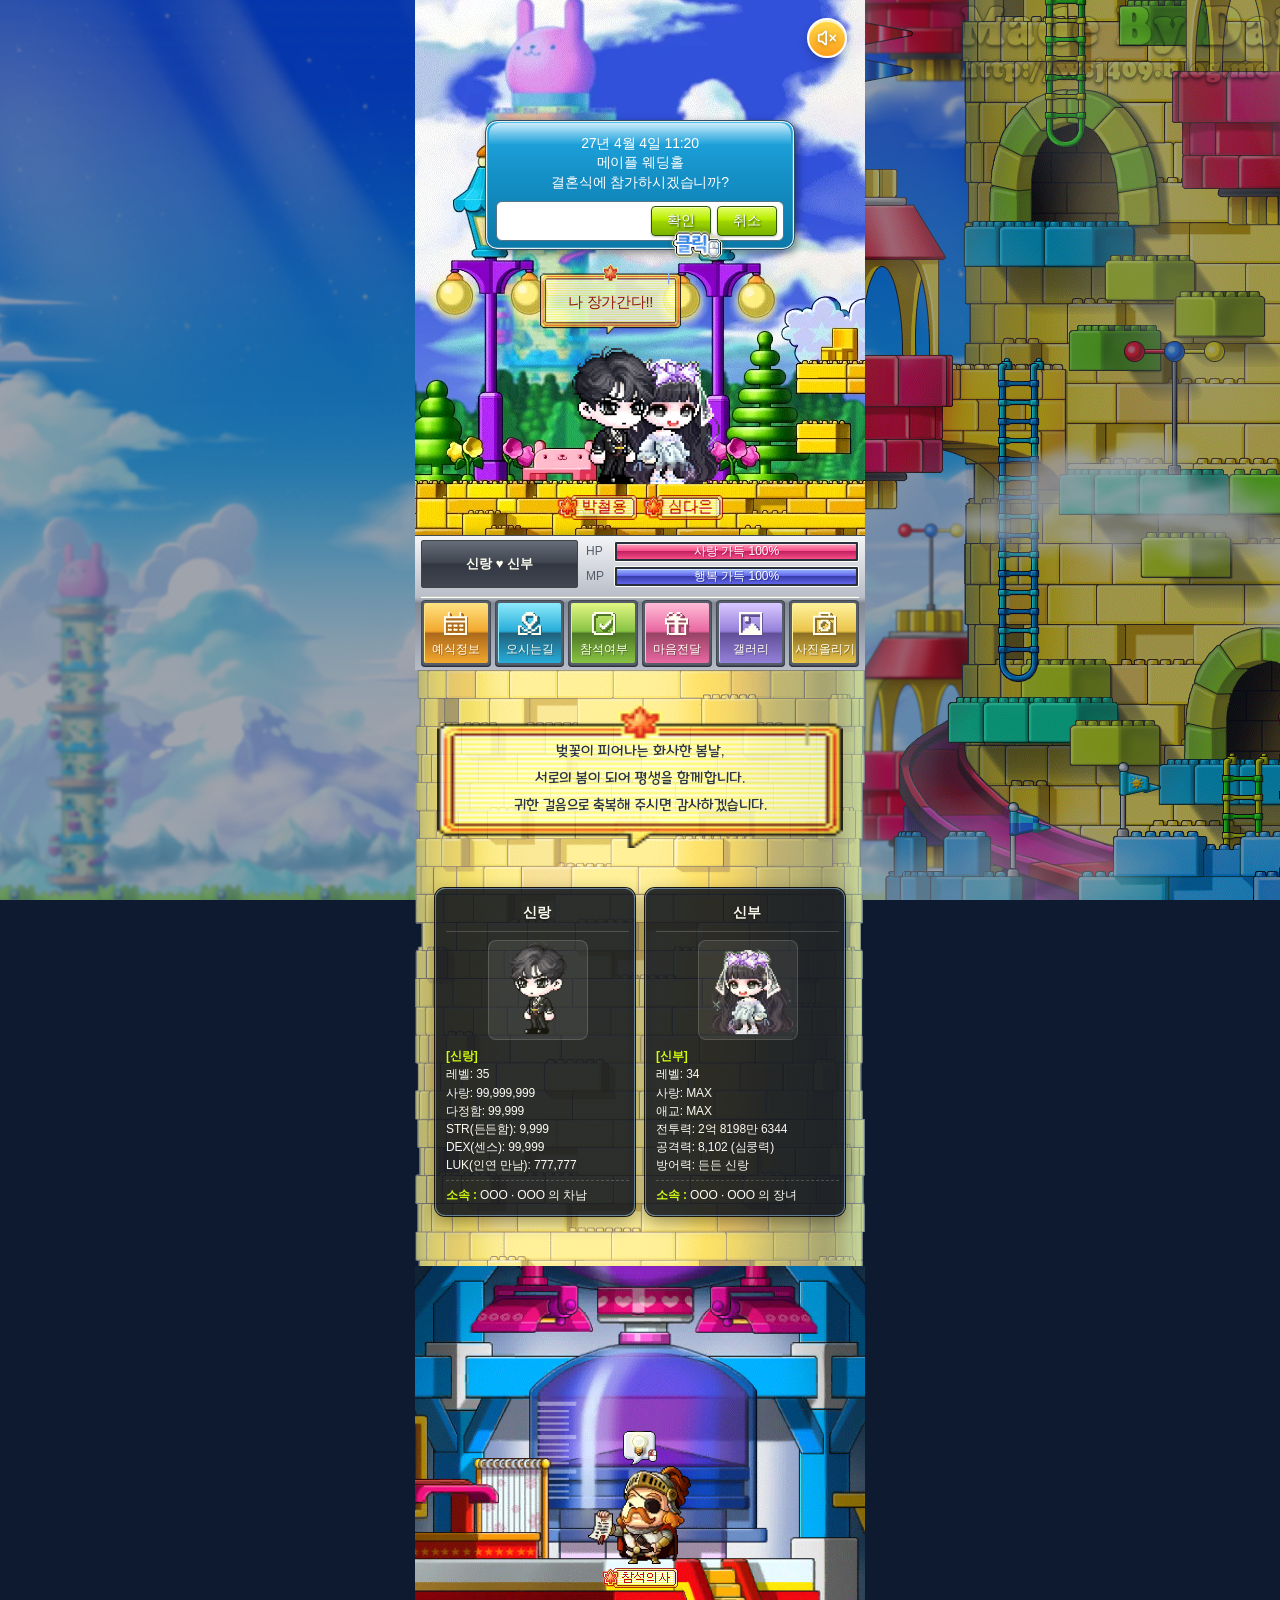
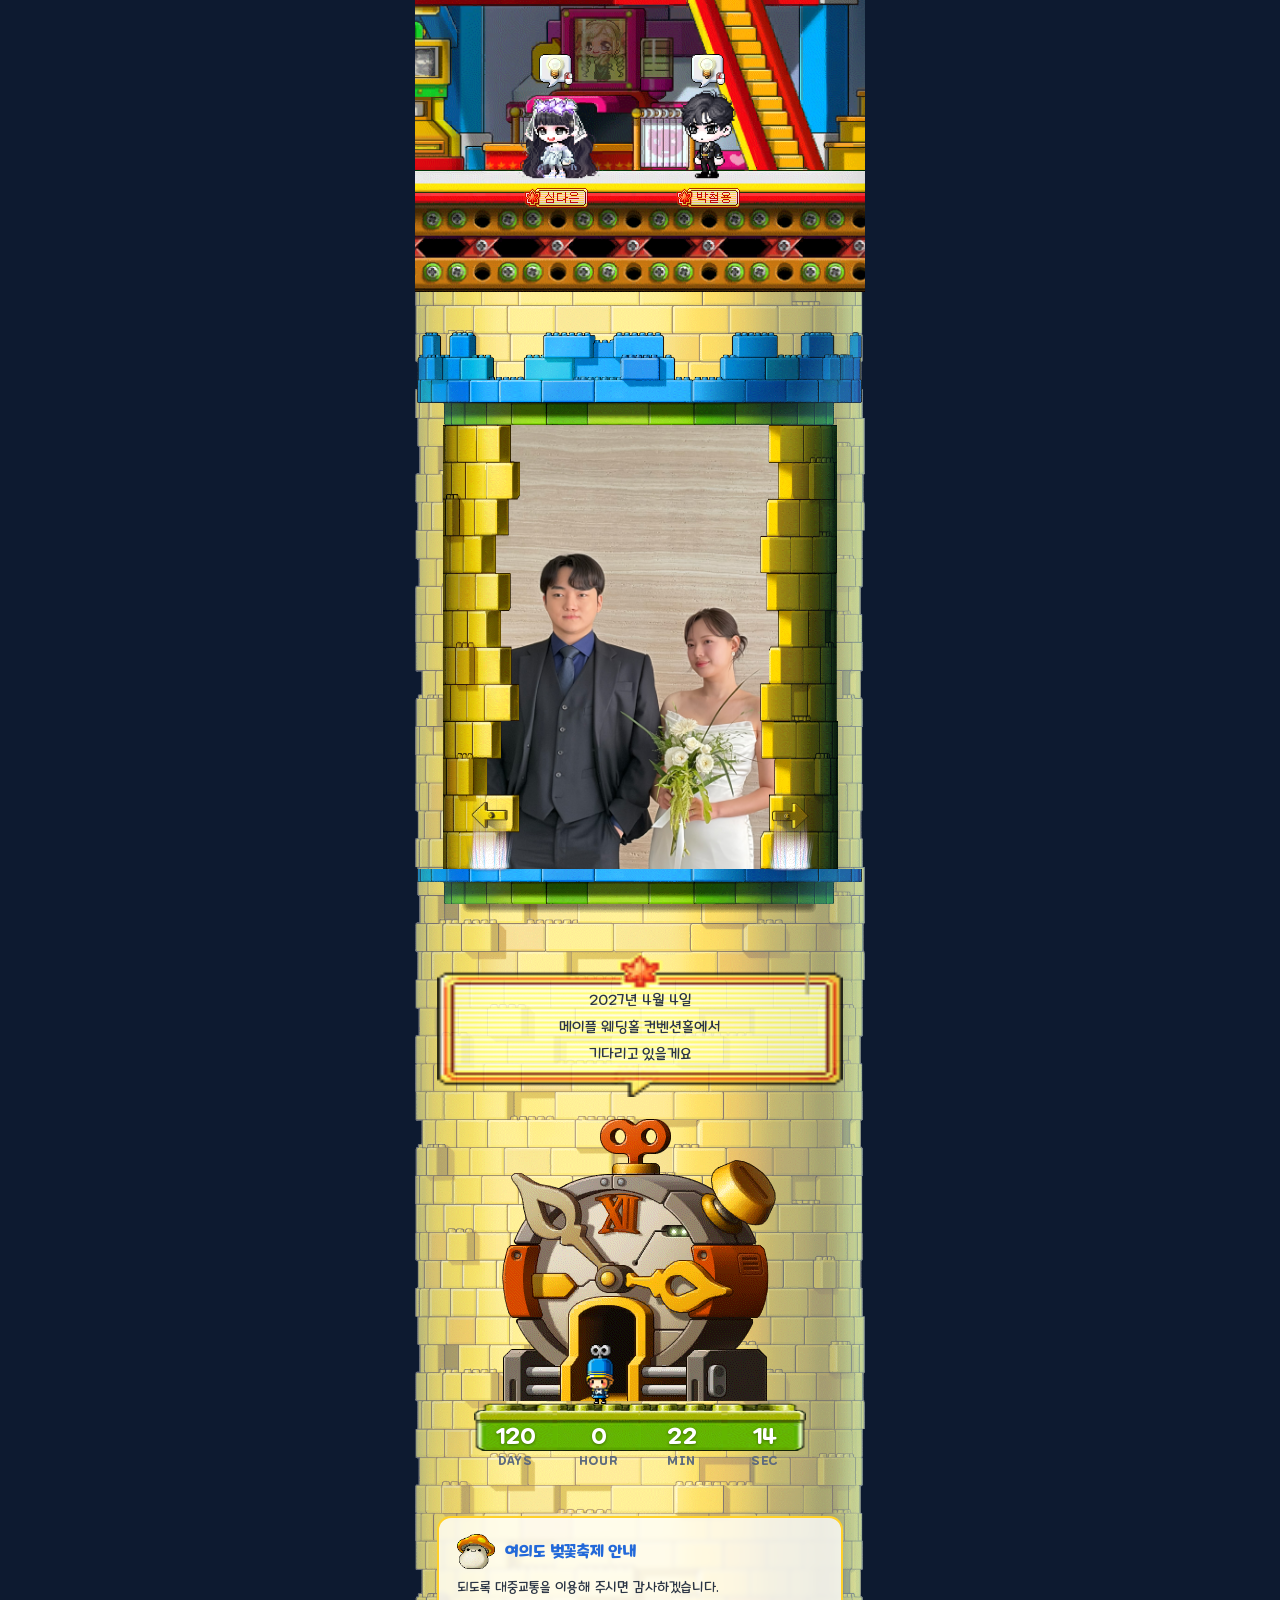
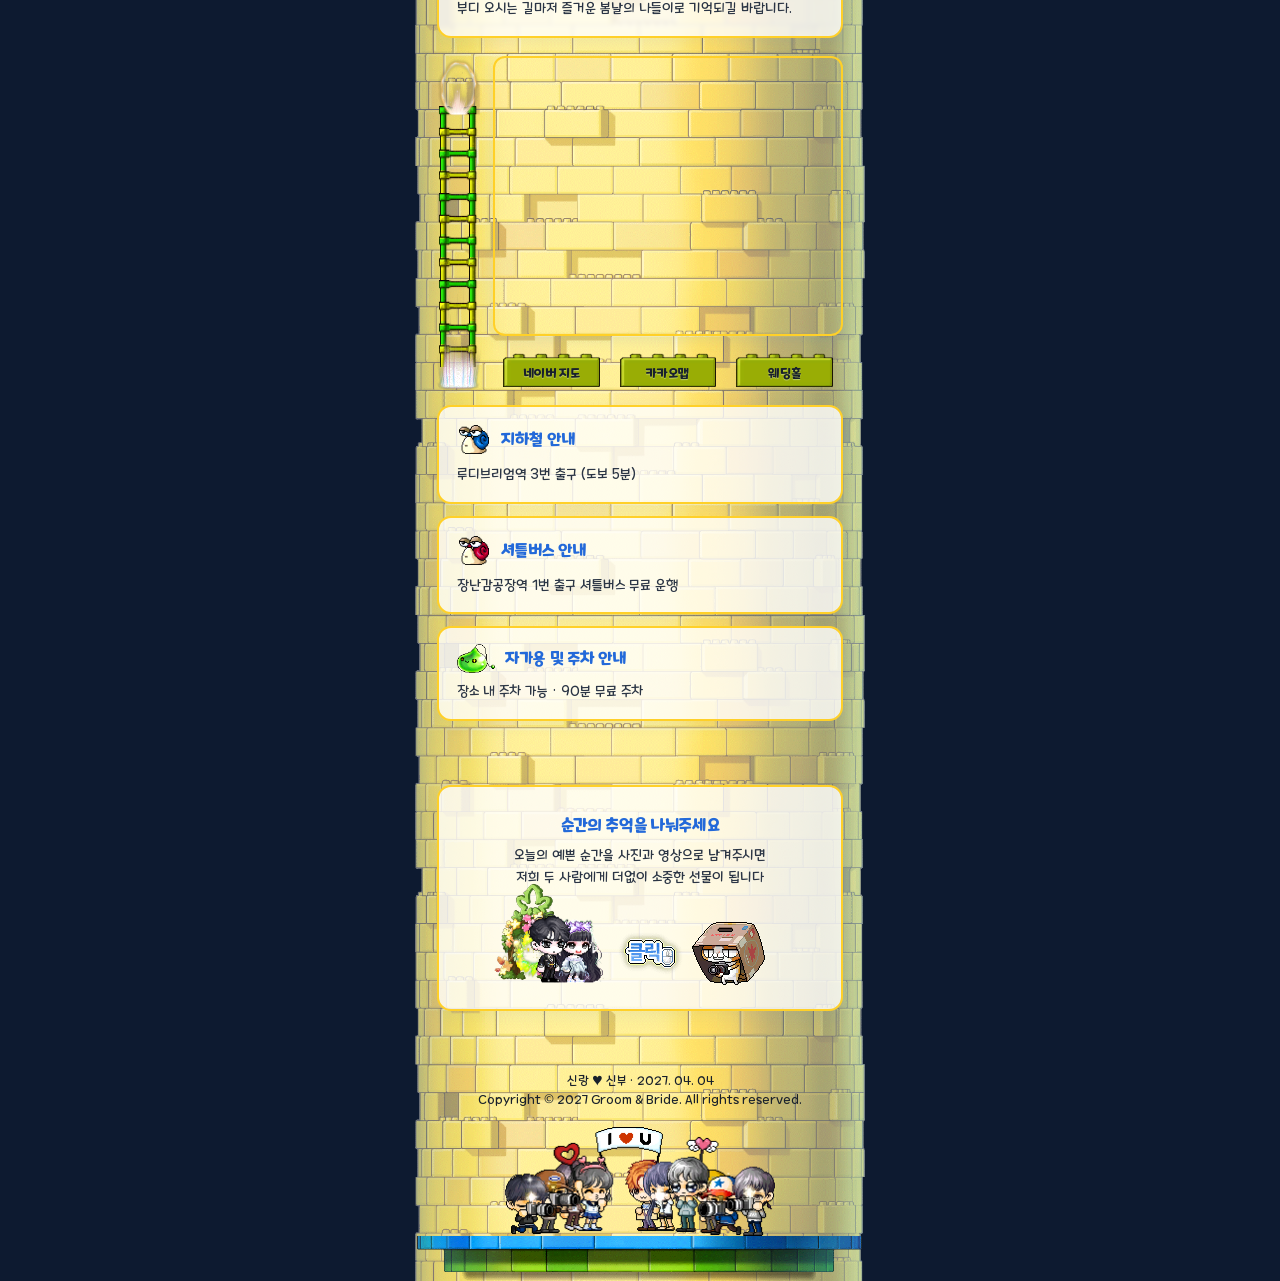
<file: demo.html>
<!doctype html>
<html lang="ko">
  <head>
    <meta charset="UTF-8" />
    <meta name="viewport" content="width=device-width, initial-scale=1.0, maximum-scale=1.0, user-scalable=no" />
    <title>신랑 ♥ 신부 결혼합니다 (Demo)</title>
    <meta name="description" content="2027년 04월 04일 일요일 오전 11시 20분 메이플 웨딩홀" />
    <meta property="og:title" content="신랑 ♥ 신부 결혼합니다 (Demo)" />
    <meta property="og:description" content="2027년 04월 04일 일요일 오전 11시 20분 메이플 웨딩홀" />
    <meta property="og:image" content="assets/main.jpeg" />
    <link rel="icon" type="image/svg+xml" href="assets/icon_heart_large.svg" />
    <link rel="apple-touch-icon" href="assets/icon_heart_large.svg" />

    <!-- Style CSS -->
    <link rel="stylesheet" href="css/style.css" />

    <!-- Naver Maps Open API v3 SDK (Injected securely via GitHub Secrets / Actions) -->
    <script type="text/javascript" src="https://oapi.map.naver.com/openapi/v3/maps.js?ncpKeyId=__NAVER_MAP_KEY__"></script>
  </head>
  <body data-demo="true">
    <!-- Floating BGM Button -->
    <audio id="bgm-audio" loop preload="none">
      <source src="assets/bgm.mp3" type="audio/mpeg" />
    </audio>
    <button id="bgm-toggle-btn" class="bgm-toggle-btn" aria-label="BGM 재생/일시정지" title="BGM 켜기/끄기">
      <svg id="bgm-icon-mute" viewBox="0 0 24 24" fill="none" stroke-width="2" stroke-linecap="round" stroke-linejoin="round">
        <path d="M11 4.702a.705.705 0 0 0-1.203-.498L6.413 7.587A1.4 1.4 0 0 1 5.416 8H3a1 1 0 0 0-1 1v6a1 1 0 0 0 1 1h2.416a1.4 1.4 0 0 1 .997.413l3.383 3.384A.705.705 0 0 0 11 19.298z"></path>
        <line x1="22" y1="9" x2="16" y2="15"></line>
        <line x1="16" y1="9" x2="22" y2="15"></line>
      </svg>
      <svg id="bgm-icon-play" viewBox="0 0 24 24" fill="none" stroke-width="2" stroke-linecap="round" stroke-linejoin="round" style="display: none">
        <polygon points="11 5 6 9 2 9 2 15 6 15 11 19 11 5"></polygon>
        <path d="M15.54 8.46a5 5 0 0 1 0 7.07"></path>
        <path d="M19.07 4.93a10 10 0 0 1 0 14.14"></path>
      </svg>
    </button>

    <div class="card-edge-bleed">
      <!-- Global Tower Background (White Base Silhouette + 80% Tower Brick Pattern) -->
      <div class="global-tower-bg-base" aria-hidden="true"></div>
      <div class="global-tower-bg" aria-hidden="true"></div>

      <!-- 1. Main Hero Section (Ludibrium Theme) -->
      <section class="main-hero-wrap" data-section-id="main">
        <div class="hero-media-container" data-sticker-anchor="main">
          <div class="hero-media-box ludi-hero-box">
            <img src="assets/39.webp" alt="루디브리엄 배경" class="ludi-hero-bg" fetchpriority="high" loading="eager" />

            <!-- Reopen Mail Button (Appears when confirm window is closed) -->
            <button type="button" id="btn-hero-mail-reopen" class="hero-mail-reopen-btn" style="display: none;" aria-label="청첩장 초대장 열기">
              <img src="assets/mail.webp" alt="초대장 편지" class="hero-mail-icon" />
            </button>

            <!-- Maple Confirmation Modal Window (Crisp Pure HTML/CSS UI) -->
            <div class="ludi-confirm-window-box" id="hero-wedding-confirm">
              <div class="ludi-confirm-glass-gloss"></div>
              <div class="ludi-confirm-text">
                27년 4월 4일 11:20<br />
                메이플 웨딩홀<br />
                결혼식에 참가하시겠습니까?
              </div>
              <div class="ludi-confirm-bottom-bar">
                <div class="ludi-confirm-btn-wrap">
                  <button type="button" class="btn-ludi-window-action ok" id="btn-hero-attend-ok" aria-label="확인">
                    <span class="btn-ludi-action-text">확인</span>
                  </button>
                  <img src="assets/click.webp" alt="클릭" class="hero-confirm-click-icon" />
                </div>
                <button type="button" class="btn-ludi-window-action cancel" id="btn-hero-attend-cancel" aria-label="취소">
                  <span class="btn-ludi-action-text">취소</span>
                </button>
              </div>
            </div>

            <!-- 1. HUD Popup: 예식정보 -->
            <div class="ludi-confirm-window-box hud-overlay-popup" id="hud-popup-info" style="display: none;">
              <div class="ludi-confirm-glass-gloss"></div>
              <div class="ludi-confirm-text">
                2027년 4월 4일 (일) 11:20<br />
                메이플 웨딩홀 2층 컨벤션홀<br />
                신랑 OOO ♥ 신부 OOO
              </div>
              <div class="ludi-confirm-bottom-bar">
                <button type="button" class="btn-ludi-window-action btn-hud-close" aria-label="닫기">
                  <span class="btn-ludi-action-text">닫기</span>
                </button>
              </div>
            </div>

            <!-- 2. HUD Popup: 오시는길 -->
            <div class="ludi-confirm-window-box hud-overlay-popup" id="hud-popup-location" style="display: none;">
              <div class="ludi-confirm-glass-gloss"></div>
              <div class="ludi-confirm-text">
                메이플 웨딩홀 (루디브리엄로 123)<br />
                루디브리엄역 3번출구 도보 5분<br />
                건물 내 90분 무료 주차 가능
              </div>
              <div class="ludi-confirm-bottom-bar">
                <button type="button" class="btn-ludi-window-action btn-hud-action btn-open-sound" id="btn-hud-map-naver" aria-label="네이버지도">
                  <span class="btn-ludi-action-text">네이버</span>
                </button>
                <button type="button" class="btn-ludi-window-action btn-hud-action btn-open-sound" id="btn-hud-map-kakao" aria-label="카카오맵">
                  <span class="btn-ludi-action-text">카카오</span>
                </button>
                <button type="button" class="btn-ludi-window-action btn-hud-close" aria-label="닫기">
                  <span class="btn-ludi-action-text">닫기</span>
                </button>
              </div>
            </div>

            <!-- 3. HUD Popup: 참석여부 (전달/닫기) -->
            <div class="ludi-confirm-window-box hud-overlay-popup" id="hud-popup-rsvp" style="display: none;">
              <div class="ludi-confirm-glass-gloss"></div>
              <div class="ludi-confirm-text">
                소중한 걸음으로 축복해 주세요.<br />
                참석 여부와 식사 인원을<br />
                전달하시겠습니까?
              </div>
              <div class="ludi-confirm-bottom-bar">
                <button type="button" class="btn-ludi-window-action btn-hud-action btn-open-sound" id="btn-hud-rsvp-submit" aria-label="전달">
                  <span class="btn-ludi-action-text">전달</span>
                </button>
                <button type="button" class="btn-ludi-window-action btn-hud-close" aria-label="닫기">
                  <span class="btn-ludi-action-text">닫기</span>
                </button>
              </div>
            </div>

            <!-- 4. HUD Popup: 마음전달 (신랑측/신부측/닫기) -->
            <div class="ludi-confirm-window-box hud-overlay-popup" id="hud-popup-gift" style="display: none;">
              <div class="ludi-confirm-glass-gloss"></div>
              <div class="ludi-confirm-text">
                축하해 주시는 따뜻한 마음에<br />
                깊은 감사를 드립니다.<br />
                마음 전하실 곳을 선택해 주세요.
              </div>
              <div class="ludi-confirm-bottom-bar">
                <button type="button" class="btn-ludi-window-action btn-hud-action btn-open-sound" id="btn-hud-groom-gift" aria-label="신랑측">
                  <span class="btn-ludi-action-text">신랑측</span>
                </button>
                <button type="button" class="btn-ludi-window-action btn-hud-action btn-open-sound" id="btn-hud-bride-gift" aria-label="신부측">
                  <span class="btn-ludi-action-text">신부측</span>
                </button>
                <button type="button" class="btn-ludi-window-action btn-hud-close" aria-label="닫기">
                  <span class="btn-ludi-action-text">닫기</span>
                </button>
              </div>
            </div>

            <!-- 5. HUD Popup: 갤러리 (보기/닫기) -->
            <div class="ludi-confirm-window-box hud-overlay-popup" id="hud-popup-gallery" style="display: none;">
              <div class="ludi-confirm-glass-gloss"></div>
              <div class="ludi-confirm-text">
                웨딩 갤러리<br />
                저희 두 사람의 소중한 순간들을<br />
                감상하시겠습니까?
              </div>
              <div class="ludi-confirm-bottom-bar">
                <button type="button" class="btn-ludi-window-action btn-hud-action btn-open-sound" id="btn-hud-gallery-view" aria-label="보기">
                  <span class="btn-ludi-action-text">보기</span>
                </button>
                <button type="button" class="btn-ludi-window-action btn-hud-close" aria-label="닫기">
                  <span class="btn-ludi-action-text">닫기</span>
                </button>
              </div>
            </div>

            <!-- 6. HUD Popup: 사진올리기 (공유/닫기) -->
            <div class="ludi-confirm-window-box hud-overlay-popup" id="hud-popup-snap" style="display: none;">
              <div class="ludi-confirm-glass-gloss"></div>
              <div class="ludi-confirm-text">
                순간의 추억을 나눠주세요<br />
                오늘의 예쁜 사진과 영상을<br />
                신랑 신부에게 선물해 주세요.
              </div>
              <div class="ludi-confirm-bottom-bar">
                <button type="button" class="btn-ludi-window-action btn-hud-action btn-open-sound" id="btn-hud-snap-upload" aria-label="업로드">
                  <span class="btn-ludi-action-text">업로드</span>
                </button>
                <button type="button" class="btn-ludi-window-action btn-hud-close" aria-label="닫기">
                  <span class="btn-ludi-action-text">닫기</span>
                </button>
              </div>
            </div>

            <!-- Maple Character Couple on Brick Platform -->
            <div class="ludi-character-stage">
              <!-- Groom Speech Bubble: 나 장가간다!! -->
              <div class="maple-speech-bubble groom-bubble">
                <img src="assets/textbox_size1.png" alt="말풍선" class="speech-bubble-bg" />
                <span class="speech-bubble-text">나 장가간다!!</span>
              </div>

              <!-- Main Couple Sprite -->
              <img src="assets/couple.png" alt="신랑 & 신부 캐릭터" class="maple-couple-sprite" />

              <!-- Couple Nameplates Row -->
              <div class="maple-nameplates-row">
                <img src="assets/groom_name.png" alt="신랑 명찰" class="maple-nameplate groom" />
                <img src="assets/bride_name.png" alt="신부 명찰" class="maple-nameplate bride" />
              </div>
            </div>

            <!-- Maple Ludibrium Status HUD & Quick Menu Bar -->
            <div class="ludi-game-hud-bar" id="hero-game-hud">
              <!-- Top Status Gauge Panel -->
              <div class="hud-status-panel">
                <!-- Couple Nameplate -->
                <div class="hud-couple-nameplate">
                  <span class="hud-couple-title">신랑 ♥ 신부</span>
                </div>

                <!-- HP / MP Status Gauges -->
                <div class="hud-gauges-wrap">
                  <!-- HP Gauge -->
                  <div class="hud-gauge-row">
                    <span class="hud-gauge-label">HP</span>
                    <div class="hud-gauge-socket">
                      <div class="hud-gauge-fill hp-fill">
                        <div class="hud-gauge-highlight"></div>
                        <span class="hud-gauge-value">사랑 가득  100%</span>
                      </div>
                    </div>
                  </div>

                  <!-- MP Gauge -->
                  <div class="hud-gauge-row">
                    <span class="hud-gauge-label">MP</span>
                    <div class="hud-gauge-socket">
                      <div class="hud-gauge-fill mp-fill">
                        <div class="hud-gauge-highlight"></div>
                        <span class="hud-gauge-value">행복 가득  100%</span>
                      </div>
                    </div>
                  </div>
                </div>
              </div>

              <!-- Panel Separator Line -->
              <div class="hud-panel-separator"></div>

              <!-- Bottom Quick Menu Tiles -->
              <nav class="hud-quick-menu" aria-label="빠른 메뉴">
                <!-- 1. 예식정보 -->
                <button type="button" class="hud-menu-tile tile-orange" data-hud-popup="info" aria-label="예식정보">
                  <div class="hud-tile-face">
                    <img src="assets/icon_hud_info.svg" alt="" class="hud-tile-icon" />
                    <span class="hud-tile-label">예식정보</span>
                  </div>
                </button>

                <!-- 2. 오시는길 -->
                <button type="button" class="hud-menu-tile tile-sky" data-hud-popup="location" aria-label="오시는길">
                  <div class="hud-tile-face">
                    <img src="assets/icon_hud_map.svg" alt="" class="hud-tile-icon" />
                    <span class="hud-tile-label">오시는길</span>
                  </div>
                </button>

                <!-- 3. 참석여부 -->
                <button type="button" class="hud-menu-tile tile-green" data-hud-popup="rsvp" aria-label="참석여부">
                  <div class="hud-tile-face">
                    <img src="assets/icon_hud_rsvp.svg" alt="" class="hud-tile-icon" />
                    <span class="hud-tile-label">참석여부</span>
                  </div>
                </button>

                <!-- 4. 마음전달 -->
                <button type="button" class="hud-menu-tile tile-pink" data-hud-popup="gift" aria-label="마음전달">
                  <div class="hud-tile-face">
                    <img src="assets/icon_hud_gift.svg" alt="" class="hud-tile-icon" />
                    <span class="hud-tile-label">마음전달</span>
                  </div>
                </button>

                <!-- 5. 갤러리 -->
                <button type="button" class="hud-menu-tile tile-purple" data-hud-popup="gallery" aria-label="갤러리">
                  <div class="hud-tile-face">
                    <img src="assets/icon_hud_gallery.svg" alt="" class="hud-tile-icon" />
                    <span class="hud-tile-label">갤러리</span>
                  </div>
                </button>

                <!-- 6. 사진올리기 -->
                <button type="button" class="hud-menu-tile tile-yellow" data-hud-popup="snap" aria-label="사진올리기">
                  <div class="hud-tile-face">
                    <img src="assets/icon_hud_upload.svg" alt="" class="hud-tile-icon" />
                    <span class="hud-tile-label">사진올리기</span>
                  </div>
                </button>
              </nav>
            </div>
          </div>
        </div>
      </section>

      <!-- 2. Lettering / Invitation Section -->
      <section class="section-wrapper ludi-invitation-wrap" data-section-id="lettering">
        <div class="ludi-textbox-container">
          <p class="ludi-invitation-text">
            벚꽃이 피어나는 화사한 봄날,<br />
            서로의 봄이 되어 평생을 함께합니다.<br />
            귀한 걸음으로 축복해 주시면 감사하겠습니다.
          </p>
        </div>
      </section>

      <!-- 3. Couple / Character Stat Info Section (Maple Tooltip Style) -->
      <section class="section-wrapper main-info-section ludi-section" data-section-id="couple-info">
        <div class="maple-stat-container">
          <!-- Groom Stat Tooltip -->
          <div class="maple-tooltip-window">
            <div class="maple-tooltip-header">
              <span class="maple-tooltip-title">신랑</span>
            </div>
            <div class="maple-tooltip-body">
              <div class="maple-tooltip-avatar-box">
                <img src="assets/groom.png" alt="신랑 캐릭터" class="maple-pixel-avatar" />
              </div>
              <div class="maple-tooltip-info">
                <div class="stat-group">
                  <p class="stat-highlight">[신랑]</p>
                  <p class="stat-line">레벨: 35</p>
                  <p class="stat-line">사랑: 99,999,999</p>
                  <p class="stat-line">다정함: 99,999</p>
                  <p class="stat-line">STR(든든함): 9,999</p>
                  <p class="stat-line">DEX(센스): 99,999</p>
                  <p class="stat-line">LUK(인연 만남): 777,777</p>
                </div>
                <div class="stat-group-sub">
                  <p class="stat-highlight">소속 : <span class="stat-white">OOO · OOO 의 차남</span></p>
                </div>
              </div>
            </div>
          </div>

          <!-- Bride Stat Tooltip -->
          <div class="maple-tooltip-window">
            <div class="maple-tooltip-header">
              <span class="maple-tooltip-title">신부</span>
            </div>
            <div class="maple-tooltip-body">
              <div class="maple-tooltip-avatar-box">
                <img src="assets/bride.png" alt="신부 캐릭터" class="maple-pixel-avatar" />
              </div>
              <div class="maple-tooltip-info">
                <div class="stat-group">
                  <p class="stat-highlight">[신부]</p>
                  <p class="stat-line">레벨: 34</p>
                  <p class="stat-line">사랑: MAX</p>
                  <p class="stat-line">애교: MAX</p>
                  <p class="stat-line">전투력: 2억 8198만 6344</p>
                  <p class="stat-line">공격력: 8,102 (심쿵력)</p>
                  <p class="stat-line">방어력: 든든 신랑</p>
                </div>
                <div class="stat-group-sub">
                  <p class="stat-highlight">소속 : <span class="stat-white">OOO · OOO 의 장녀</span></p>
                </div>
              </div>
            </div>
          </div>
        </div>
      </section>

      <!-- 4. Interactive Map Section (Ludibrium Toy Factory - RSVP & Account Triggers) -->
      <section class="section-wrapper interactive-map-section" data-section-id="interactive-map">
        <div class="interactive-map-stage">
          <img src="assets/ludi_petshop_bg.png" alt="루디브리엄 장난감공장" class="interactive-map-bg" />

          <!-- Upper Level: Knight NPC -> RSVP Modal -->
          <div class="interactive-target rsvp-target" id="btn-open-rsvp" role="button" tabindex="0" aria-label="참석 의사 전달하기">
            <img src="assets/quest.webp" alt="퀘스트 전구" class="quest-bulb-icon" />
            <img src="assets/rsvp.webp" alt="참석의사 전달 기사 NPC" class="npc-knight-sprite" />
            <img src="assets/rsvp2.png" alt="참석의사 명찰" class="interactive-nameplate rsvp-plate" />
          </div>

          <!-- Lower Level: Bride Character -> Bride Account Modal -->
          <div class="interactive-target bride-target" id="btn-open-bride-account" role="button" tabindex="0" aria-label="신부측 마음 전하실 곳">
            <img src="assets/quest.webp" alt="퀘스트 전구" class="quest-bulb-icon" />
            <img src="assets/bride.png" alt="신부 심다은 캐릭터" class="character-sprite bride" />
            <img src="assets/bride_name.png" alt="신부 명찰" class="interactive-nameplate bride-plate" />
          </div>

          <!-- Lower Level: Groom Character -> Groom Account Modal -->
          <div class="interactive-target groom-target" id="btn-open-groom-account" role="button" tabindex="0" aria-label="신랑측 마음 전하실 곳">
            <img src="assets/quest.webp" alt="퀘스트 전구" class="quest-bulb-icon" />
            <img src="assets/groom.png" alt="신랑 박철용 캐릭터" class="character-sprite groom" />
            <img src="assets/groom_name.png" alt="신랑 명찰" class="interactive-nameplate groom-plate" />
          </div>
        </div>
      </section>

      <!-- 5. Gallery Section (Lego Castle Tower Frame with Portal Warp) -->
      <section class="section-wrapper gallery-section" data-section-id="gallery">
        <div class="gallery-tower-wrap">
          <img src="assets/gallery_tower_crown.png" alt="레고 성탑 지붕" class="gallery-tower-crown" />

          <div class="gallery-photo-frame" id="gallery-photo-frame" title="사진을 터치하면 크게 볼 수 있어요">
            <!-- Left Side Tower Column (Overlay above photo) -->
            <div class="gallery-side-tower tower-left" aria-hidden="true">
              <img src="assets/left-tower.png" alt="" class="tower-side-brick" />
              <img src="assets/left-tower2.png" alt="" class="tower-side-brick" />
              <img src="assets/left-tower3.png" alt="" class="tower-side-brick" />
            </div>

            <!-- Right Side Tower Column (Overlay above photo) -->
            <div class="gallery-side-tower tower-right" aria-hidden="true">
              <img src="assets/right-tower.png" alt="" class="tower-side-brick" />
              <img src="assets/right-tower2.png" alt="" class="tower-side-brick" />
              <img src="assets/right-tower3.png" alt="" class="tower-side-brick" />
            </div>

                        <div class="gallery-photo-item active" data-index="0">
              <img src="assets/gallery/IMG_3812.JPG" alt="웨딩 사진 1" loading="lazy" />
            </div>
            <div class="gallery-photo-item" data-index="1">
              <img src="assets/gallery/IMG_3813.JPG" alt="웨딩 사진 2" loading="lazy" />
            </div>
            <div class="gallery-photo-item" data-index="2">
              <img src="assets/gallery/IMG_3814.JPG" alt="웨딩 사진 3" loading="lazy" />
            </div>
            <div class="gallery-photo-item" data-index="3">
              <img src="assets/gallery/IMG_3815.JPG" alt="웨딩 사진 4" loading="lazy" />
            </div>
            <div class="gallery-photo-item" data-index="4">
              <img src="assets/gallery/IMG_3816.JPG" alt="웨딩 사진 5" loading="lazy" />
            </div>
            <div class="gallery-photo-item" data-index="5">
              <img src="assets/gallery/IMG_3817.JPG" alt="웨딩 사진 6" loading="lazy" />
            </div>
            <div class="gallery-photo-item" data-index="6">
              <img src="assets/gallery/IMG_3818.JPG" alt="웨딩 사진 7" loading="lazy" />
            </div>
            <div class="gallery-photo-item" data-index="7">
              <img src="assets/gallery/IMG_3819.JPG" alt="웨딩 사진 8" loading="lazy" />
            </div>
            <div class="gallery-photo-item" data-index="8">
              <img src="assets/gallery/IMG_3820.JPG" alt="웨딩 사진 9" loading="lazy" />
            </div>
            <div class="gallery-photo-item" data-index="9">
              <img src="assets/gallery/IMG_3821.JPG" alt="웨딩 사진 10" loading="lazy" />
            </div>
            <div class="gallery-photo-item" data-index="10">
              <img src="assets/gallery/IMG_3822.JPG" alt="웨딩 사진 11" loading="lazy" />
            </div>
            <div class="gallery-photo-item" data-index="11">
              <img src="assets/gallery/IMG_3823.JPG" alt="웨딩 사진 12" loading="lazy" />
            </div>
            <div class="gallery-photo-item" data-index="12">
              <img src="assets/gallery/IMG_3824.JPG" alt="웨딩 사진 13" loading="lazy" />
            </div>
            <div class="gallery-photo-item" data-index="13">
              <img src="assets/gallery/IMG_3825.JPG" alt="웨딩 사진 14" loading="lazy" />
            </div>
            <div class="gallery-photo-item" data-index="14">
              <img src="assets/gallery/IMG_3826.JPG" alt="웨딩 사진 15" loading="lazy" />
            </div>
            <div class="gallery-photo-item" data-index="15">
              <img src="assets/gallery/IMG_3827.JPG" alt="웨딩 사진 16" loading="lazy" />
            </div>
            <div class="gallery-photo-item" data-index="16">
              <img src="assets/gallery/IMG_3828.JPG" alt="웨딩 사진 17" loading="lazy" />
            </div>
            <div class="gallery-photo-item" data-index="17">
              <img src="assets/gallery/IMG_3829.JPG" alt="웨딩 사진 18" loading="lazy" />
            </div>
            <div class="gallery-photo-item" data-index="18">
              <img src="assets/gallery/IMG_3830.JPG" alt="웨딩 사진 19" loading="lazy" />
            </div>
            <div class="gallery-photo-item" data-index="19">
              <img src="assets/gallery/IMG_3831.JPG" alt="웨딩 사진 20" loading="lazy" />
            </div>
            <div class="gallery-photo-item" data-index="20">
              <img src="assets/gallery/IMG_3832.JPG" alt="웨딩 사진 21" loading="lazy" />
            </div>
            <div class="gallery-photo-item" data-index="21">
              <img src="assets/gallery/IMG_3833.JPG" alt="웨딩 사진 22" loading="lazy" />
            </div>
            <div class="gallery-photo-item" data-index="22">
              <img src="assets/gallery/IMG_3834.JPG" alt="웨딩 사진 23" loading="lazy" />
            </div>
            <div class="gallery-photo-item" data-index="23">
              <img src="assets/gallery/IMG_3835.JPG" alt="웨딩 사진 24" loading="lazy" />
            </div>
            <div class="gallery-photo-item" data-index="24">
              <img src="assets/gallery/IMG_3836.JPG" alt="웨딩 사진 25" loading="lazy" />
            </div>
            <div class="gallery-photo-item" data-index="25">
              <img src="assets/gallery/IMG_3837.JPG" alt="웨딩 사진 26" loading="lazy" />
            </div>
            <div class="gallery-photo-item" data-index="26">
              <img src="assets/gallery/IMG_3838.JPG" alt="웨딩 사진 27" loading="lazy" />
            </div>
            <div class="gallery-photo-item" data-index="27">
              <img src="assets/gallery/IMG_3840.JPG" alt="웨딩 사진 28" loading="lazy" />
            </div>
            <div class="gallery-photo-item" data-index="28">
              <img src="assets/gallery/IMG_3841.JPG" alt="웨딩 사진 29" loading="lazy" />
            </div>
            <div class="gallery-photo-item" data-index="29">
              <img src="assets/gallery/IMG_3843.JPG" alt="웨딩 사진 30" loading="lazy" />
            </div>
            <div class="gallery-photo-item" data-index="30">
              <img src="assets/gallery/IMG_3846.JPG" alt="웨딩 사진 31" loading="lazy" />
            </div>
            <div class="gallery-photo-item" data-index="31">
              <img src="assets/gallery/IMG_3847.JPG" alt="웨딩 사진 32" loading="lazy" />
            </div>
          </div>

          <div class="gallery-tower-bottom-wrap">
            <div class="gallery-portal-btn gallery-portal-prev" id="gallery-portal-prev" role="button" aria-label="이전 사진 포탈 워프" tabindex="0">
              <img src="assets/left.png" alt="이전 화살표" class="gallery-portal-arrow arrow-left" />
              <img src="assets/portal.webp" alt="이전 사진 포탈" class="gallery-portal-img" />
            </div>
            <div class="gallery-portal-btn gallery-portal-next" id="gallery-portal-next" role="button" aria-label="다음 사진 포탈 워프" tabindex="0">
              <img src="assets/right.png" alt="다음 화살표" class="gallery-portal-arrow arrow-right" />
              <img src="assets/portal.webp" alt="다음 사진 포탈" class="gallery-portal-img" />
            </div>
          </div>
          <img src="assets/gallery_tower_base.png" alt="레고 성탑 받침" class="gallery-tower-base" />
        </div>
      </section>

      <!-- 6. Date Reminder Dialogue Box -->
      <section class="section-wrapper ludi-reminder-wrap" data-section-id="date-reminder">
        <div class="ludi-textbox-container">
          <p class="ludi-invitation-text">
            2027년 4월 4일<br />
            메이플 웨딩홀 컨벤션홀에서<br />
            기다리고 있을게요
          </p>
        </div>
      </section>



      <!-- 7. Date & Papulatus Clock & Brick Countdown Section -->
      <section class="section-wrapper ludi-date-section" data-section-id="date">
        <div class="ludi-clock-container">
          <div class="ludi-clock-stage">
            <img src="assets/ludi_clock.png" alt="루디브리엄 파풀라투스 시계탑" class="ludi-clock-sprite" />
            <img src="assets/toy.webp" alt="루디브리엄 장난감 병정" class="ludi-clock-toy" />
          </div>
        </div>

        <div class="dday-countdown-wrap ludi-brick-countdown">
          <div class="countdown-numbers-row">
            <div class="countdown-brick-item">
              <span id="countdown-days" class="countdown-brick-val-left">0</span>
              <span class="countdown-brick-label">DAYS</span>
            </div>
            <div class="countdown-brick-item">
              <span id="countdown-hours" class="countdown-brick-val-mid">0</span>
              <span class="countdown-brick-label">HOUR</span>
            </div>
            <div class="countdown-brick-item">
              <span id="countdown-mins" class="countdown-brick-val-mid">0</span>
              <span class="countdown-brick-label">MIN</span>
            </div>
            <div class="countdown-brick-item">
              <span id="countdown-secs" class="countdown-brick-val-right">0</span>
              <span class="countdown-brick-label">SEC</span>
            </div>
          </div>
        </div>
      </section>

      <!-- 8. Location & Naver Map Section -->
      <section class="section-wrapper ludi-venue-section" data-section-id="venue">
        <!-- Festival Notice Card -->
        <div class="ludi-notice-card festival-card">
          <div class="ludi-card-header">
            <img src="assets/mon3.png" alt="주황버섯" class="ludi-monster-icon-1" />
            <h4 class="ludi-card-title">여의도 벚꽃축제 안내</h4>
          </div>
          <p class="ludi-card-desc">
            되도록 대중교통을 이용해 주시면 감사하겠습니다.<br />
            부디 오시는 길마저 즐거운 봄날의 나들이로 기억되길 바랍니다.
          </p>
        </div>

        <!-- Naver Map Canvas with Ladder -->
        <div class="ludi-map-wrapper">
          <div class="ludi-map-ladder" id="ludi-map-ladder">
            <img src="assets/portal2.webp" alt="사다리 상단 포탈" class="ladder-portal-top ladder-portal-btn" id="ladder-portal-top" role="button" tabindex="0" aria-label="상단 포탈 워프" />
            <img src="assets/map_ladder.png" alt="사다리" class="ladder-sprite" />
            <img src="assets/map_ladder.png" alt="사다리" class="ladder-sprite" />
            <img src="assets/map_ladder.png" alt="사다리" class="ladder-sprite" />
            <img src="assets/portal.webp" alt="사다리 하단 포탈" class="ladder-portal-bottom ladder-portal-btn" id="ladder-portal-bottom" role="button" tabindex="0" aria-label="하단 포탈 워프" />
            <div id="ladder-falling-toy" class="ladder-falling-toy" aria-hidden="true">
              <img src="assets/toy.webp" alt="" class="ladder-toy-img" />
            </div>
          </div>
          <div class="ludi-map-inner">
            <div id="map-area" class="map-container ludi-map-canvas"></div>
            <!-- Map App Shortcuts (3 Brick Buttons) -->
            <div class="map-brick-buttons">
              <a href="https://map.naver.com/p/search/%EB%8D%94%ED%8C%8C%ED%8B%B0%EC%9B%80%20%EC%97%AC%EC%9D%98%EB%8F%84" target="_blank" rel="noopener" class="btn-brick-action">네이버 지도</a>
              <a href="https://map.kakao.com/link/search/더파티움 여의도" target="_blank" rel="noopener" class="btn-brick-action">카카오맵</a>
              <a href="tel:02-000-0000" class="btn-brick-action">웨딩홀</a>
            </div>
          </div>
        </div>

        <!-- Transport Cards -->
        <div class="transport-section ludi-transport-section">
          <div class="ludi-notice-card transport-card">
            <div class="ludi-card-header">
              <img src="assets/mon1.png" alt="파란달팽이" class="ludi-monster-icon-2" />
              <h4 class="ludi-card-title">지하철 안내</h4>
            </div>
            <p class="ludi-card-desc">루디브리엄역 3번 출구 (도보 5분)</p>
          </div>

          <div class="ludi-notice-card transport-card">
            <div class="ludi-card-header">
              <img src="assets/mon2.png" alt="빨간달팽이" class="ludi-monster-icon-2" />
              <h4 class="ludi-card-title">셔틀버스 안내</h4>
            </div>
            <p class="ludi-card-desc">장난감공장역 1번 출구 셔틀버스 무료 운행</p>
          </div>

          <div class="ludi-notice-card transport-card">
            <div class="ludi-card-header">
              <img src="assets/mon4.png" alt="슬라임" class="ludi-monster-icon-1" />
              <h4 class="ludi-card-title">자가용 및 주차 안내</h4>
            </div>
            <p class="ludi-card-desc">장소 내 주차 가능 · 90분 무료 주차</p>
          </div>
        </div>
      </section>

      <!-- 9. 1-Click Guest Photo Upload Section -->
      <section class="section-wrapper snap-wrap ludi-snap-wrap" data-section-id="snap">
        <div class="snap-upload-card ludi-snap-card">
          <input type="file" id="photo-file-input" accept="image/*,video/*" multiple style="display: none" />

          <!-- Title & Description Header -->
          <div class="snap-header-box">
            <h3 class="snap-upload-title">순간의 추억을 나눠주세요</h3>
            <p class="snap-upload-desc">
              오늘의 예쁜 순간을 사진과 영상으로 남겨주시면<br />
              저희 두 사람에게 더없이 소중한 선물이 됩니다
            </p>
          </div>

          <!-- Interactive Stage: Couple (Left) - Click (Center) - Paparachi (Right) -->
          <label for="photo-file-input" class="snap-interactive-stage snap-photo-studio-btn" role="button" aria-label="하객 사진 및 영상 업로드" tabindex="0">
            <div class="snap-studio-couple">
              <img src="assets/wedding.webp" alt="웨딩 배경" class="snap-wedding-bg" />
              <img src="assets/couple.png" alt="신랑 신부 캐릭터" class="snap-couple-img" />
            </div>
            <div class="snap-studio-click">
              <img src="assets/click.webp" alt="사진 올리기 클릭" class="snap-click-img" />
            </div>
            <div class="snap-studio-paparachi">
              <img src="assets/paparachi.webp" alt="파파라치 사진 기자" class="snap-paparachi-img" />
            </div>
          </label>

          <!-- Upload Status Box -->
          <div id="photo-upload-status" class="upload-status-box">
            <div id="photo-status-text">사진을 전송 중입니다...</div>
            <div class="progress-bar-wrap">
              <div id="photo-progress-bar" class="progress-bar-fill"></div>
            </div>
          </div>
        </div>
      </section>

      <!-- 10. Ending Section (Ludibrium Theme) -->
      <section class="ending-section ludi-ending" data-section-id="ending">
        <div class="ending-footer">
          신랑 ♥ 신부 · 2027. 04. 04<br />
          Copyright © 2027 Groom &amp; Bride. All rights reserved.
        </div>
        <!-- Lower Paparazzi Crowd -->
        <div class="snap-paparazzi-bottom-wrap">
          <img src="assets/snap_paparazzi.png" alt="메이플 하객 사진 기자단" class="snap-paparazzi-img" />
        </div>
        <!-- Ending Tower Base Pedestal -->
        <div class="ending-tower-base-wrap">
          <img src="assets/gallery_tower_base.png" alt="레고 성탑 하단 받침" class="gallery-tower-base" />
        </div>
      </section>
    </div>

    <!-- RSVP Modal -->
    <div id="rsvp-modal" class="modal-overlay" aria-hidden="true" role="dialog">
      <div class="modal-container">
        <div class="modal-header">
          <span class="modal-title">참석 의사 전달</span>
          <button type="button" class="modal-close-btn" id="rsvp-modal-close" aria-label="닫기">✕</button>
        </div>
        <div class="modal-body">
          <form id="rsvp-form">
            <div class="rsvp-form-row">
              <div class="rsvp-pill-group">
                <label class="rsvp-pill-item">
                  <input type="radio" name="rsvp_side" value="신랑측" checked />
                  <span class="rsvp-pill-btn">신랑측</span>
                </label>
                <label class="rsvp-pill-item">
                  <input type="radio" name="rsvp_side" value="신부측" />
                  <span class="rsvp-pill-btn">신부측</span>
                </label>
              </div>
            </div>

            <div class="rsvp-form-row">
              <label for="rsvp-name" class="rsvp-row-label">성함</label>
              <input type="text" id="rsvp-name" class="rsvp-input" placeholder="성함을 입력해 주세요" required />
            </div>

            <div class="rsvp-form-row">
              <label class="rsvp-row-label">참석 여부</label>
              <div class="rsvp-pill-group">
                <label class="rsvp-pill-item">
                  <input type="radio" name="rsvp_attend" value="참석" checked />
                  <span class="rsvp-pill-btn">참석</span>
                </label>
                <label class="rsvp-pill-item">
                  <input type="radio" name="rsvp_attend" value="불참" />
                  <span class="rsvp-pill-btn">미참석</span>
                </label>
              </div>
            </div>

            <div class="rsvp-form-row" id="rsvp-count-wrap">
              <label class="rsvp-row-label">동행 인원 (본인 포함)</label>
              <div class="rsvp-pill-grid">
                <label class="rsvp-pill-item">
                  <input type="radio" name="rsvp_count" value="1명" checked />
                  <span class="rsvp-pill-btn">1명 (본인)</span>
                </label>
                <label class="rsvp-pill-item">
                  <input type="radio" name="rsvp_count" value="2명" />
                  <span class="rsvp-pill-btn">2명</span>
                </label>
                <label class="rsvp-pill-item">
                  <input type="radio" name="rsvp_count" value="3명" />
                  <span class="rsvp-pill-btn">3명</span>
                </label>
                <label class="rsvp-pill-item">
                  <input type="radio" name="rsvp_count" value="4명 이상" />
                  <span class="rsvp-pill-btn">4명 이상</span>
                </label>
              </div>
            </div>

            <div class="rsvp-form-row" id="rsvp-meal-wrap">
              <label class="rsvp-row-label">식사 여부</label>
              <div class="rsvp-pill-group">
                <label class="rsvp-pill-item">
                  <input type="radio" name="rsvp_meal" value="식사 예정" checked />
                  <span class="rsvp-pill-btn">식사 예정</span>
                </label>
                <label class="rsvp-pill-item">
                  <input type="radio" name="rsvp_meal" value="식사 안함" />
                  <span class="rsvp-pill-btn">식사 안함</span>
                </label>
              </div>
            </div>

            <div class="rsvp-form-row">
              <label for="rsvp-message" class="rsvp-row-label">축하 메시지 (선택)</label>
              <textarea id="rsvp-message" class="rsvp-textarea" rows="2" placeholder="따뜻한 축하의 한마디를 남겨주세요"></textarea>
            </div>

            <button type="submit" id="rsvp-submit-btn" class="btn-rsvp-modal-submit">전달하기</button>
          </form>
        </div>
      </div>
    </div>

    <!-- Groom Account Modal -->
    <div id="account-modal-groom" class="modal-overlay" aria-hidden="true" role="dialog">
      <div class="modal-container">
        <div class="modal-header">
          <span class="modal-title groom">신랑측 마음 전하실 곳</span>
          <button type="button" class="modal-close-btn" id="groom-modal-close" aria-label="닫기">✕</button>
        </div>
        <div class="modal-body">
          <p class="modal-desc">축하해 주시는 따뜻한 마음에 깊이 감사드립니다.</p>
          <div class="account-modal-card">
            <div class="holder-row">신랑 OOO</div>
            <div class="number-row">메이플은행 123-456-789012</div>
            <div class="account-modal-actions">
              <button type="button" class="btn-modal-action copy btn-copy-account" data-account="메이플은행 123-456-789012 신랑">계좌번호 복사</button>
              <a href="#" onclick="alert('[데모] 송금 링크는 데모 모드에서 비활성화되어 있습니다.'); return false;" target="_blank" rel="noopener" class="btn-modal-action kakaopay"> 카카오페이 송금 </a>
            </div>
          </div>
        </div>
      </div>
    </div>

    <!-- Bride Account Modal -->
    <div id="account-modal-bride" class="modal-overlay" aria-hidden="true" role="dialog">
      <div class="modal-container">
        <div class="modal-header">
          <span class="modal-title bride">신부측 마음 전하실 곳</span>
          <button type="button" class="modal-close-btn" id="bride-modal-close" aria-label="닫기">✕</button>
        </div>
        <div class="modal-body">
          <p class="modal-desc">축하해 주시는 따뜻한 마음에 깊이 감사드립니다.</p>
          <div class="account-modal-card">
            <div class="holder-row">신부 OOO</div>
            <div class="number-row">메이플은행 987-654-321098</div>
            <div class="account-modal-actions">
              <button type="button" class="btn-modal-action copy btn-copy-account" data-account="메이플은행 987-654-321098 신부">계좌번호 복사</button>
              <a href="#" onclick="alert('[데모] 송금 링크는 데모 모드에서 비활성화되어 있습니다.'); return false;" target="_blank" rel="noopener" class="btn-modal-action kakaopay"> 카카오페이 송금 </a>
            </div>
          </div>
        </div>
      </div>
    </div>

    <!-- Lightbox Fullscreen Swipe Modal (Body Root Level for true viewport fixed) -->
    <div id="lightbox-modal" class="lightbox-modal" aria-hidden="true" role="dialog">
      <button id="lightbox-close" class="lightbox-close" aria-label="닫기">
        <svg width="22" height="22" viewBox="0 0 24 24" fill="none" stroke="currentColor" stroke-width="1.8" stroke-linecap="round" stroke-linejoin="round">
          <line x1="18" y1="6" x2="6" y2="18"></line>
          <line x1="6" y1="6" x2="18" y2="18"></line>
        </svg>
      </button>
      <div class="lightbox-slider-track" id="lightbox-slider-track">
                <!-- Set 0 (Clone Pre) -->
        <div class="lightbox-slide" data-set="0" data-real-index="0">
          <img src="assets/gallery/IMG_3812.JPG" alt="확대 사진 1" />
        </div>
        <div class="lightbox-slide" data-set="0" data-real-index="1">
          <img src="assets/gallery/IMG_3813.JPG" alt="확대 사진 2" />
        </div>
        <div class="lightbox-slide" data-set="0" data-real-index="2">
          <img src="assets/gallery/IMG_3814.JPG" alt="확대 사진 3" />
        </div>
        <div class="lightbox-slide" data-set="0" data-real-index="3">
          <img src="assets/gallery/IMG_3815.JPG" alt="확대 사진 4" />
        </div>
        <div class="lightbox-slide" data-set="0" data-real-index="4">
          <img src="assets/gallery/IMG_3816.JPG" alt="확대 사진 5" />
        </div>
        <div class="lightbox-slide" data-set="0" data-real-index="5">
          <img src="assets/gallery/IMG_3817.JPG" alt="확대 사진 6" />
        </div>
        <div class="lightbox-slide" data-set="0" data-real-index="6">
          <img src="assets/gallery/IMG_3818.JPG" alt="확대 사진 7" />
        </div>
        <div class="lightbox-slide" data-set="0" data-real-index="7">
          <img src="assets/gallery/IMG_3819.JPG" alt="확대 사진 8" />
        </div>
        <div class="lightbox-slide" data-set="0" data-real-index="8">
          <img src="assets/gallery/IMG_3820.JPG" alt="확대 사진 9" />
        </div>
        <div class="lightbox-slide" data-set="0" data-real-index="9">
          <img src="assets/gallery/IMG_3821.JPG" alt="확대 사진 10" />
        </div>
        <div class="lightbox-slide" data-set="0" data-real-index="10">
          <img src="assets/gallery/IMG_3822.JPG" alt="확대 사진 11" />
        </div>
        <div class="lightbox-slide" data-set="0" data-real-index="11">
          <img src="assets/gallery/IMG_3823.JPG" alt="확대 사진 12" />
        </div>
        <div class="lightbox-slide" data-set="0" data-real-index="12">
          <img src="assets/gallery/IMG_3824.JPG" alt="확대 사진 13" />
        </div>
        <div class="lightbox-slide" data-set="0" data-real-index="13">
          <img src="assets/gallery/IMG_3825.JPG" alt="확대 사진 14" />
        </div>
        <div class="lightbox-slide" data-set="0" data-real-index="14">
          <img src="assets/gallery/IMG_3826.JPG" alt="확대 사진 15" />
        </div>
        <div class="lightbox-slide" data-set="0" data-real-index="15">
          <img src="assets/gallery/IMG_3827.JPG" alt="확대 사진 16" />
        </div>
        <div class="lightbox-slide" data-set="0" data-real-index="16">
          <img src="assets/gallery/IMG_3828.JPG" alt="확대 사진 17" />
        </div>
        <div class="lightbox-slide" data-set="0" data-real-index="17">
          <img src="assets/gallery/IMG_3829.JPG" alt="확대 사진 18" />
        </div>
        <div class="lightbox-slide" data-set="0" data-real-index="18">
          <img src="assets/gallery/IMG_3830.JPG" alt="확대 사진 19" />
        </div>
        <div class="lightbox-slide" data-set="0" data-real-index="19">
          <img src="assets/gallery/IMG_3831.JPG" alt="확대 사진 20" />
        </div>
        <div class="lightbox-slide" data-set="0" data-real-index="20">
          <img src="assets/gallery/IMG_3832.JPG" alt="확대 사진 21" />
        </div>
        <div class="lightbox-slide" data-set="0" data-real-index="21">
          <img src="assets/gallery/IMG_3833.JPG" alt="확대 사진 22" />
        </div>
        <div class="lightbox-slide" data-set="0" data-real-index="22">
          <img src="assets/gallery/IMG_3834.JPG" alt="확대 사진 23" />
        </div>
        <div class="lightbox-slide" data-set="0" data-real-index="23">
          <img src="assets/gallery/IMG_3835.JPG" alt="확대 사진 24" />
        </div>
        <div class="lightbox-slide" data-set="0" data-real-index="24">
          <img src="assets/gallery/IMG_3836.JPG" alt="확대 사진 25" />
        </div>
        <div class="lightbox-slide" data-set="0" data-real-index="25">
          <img src="assets/gallery/IMG_3837.JPG" alt="확대 사진 26" />
        </div>
        <div class="lightbox-slide" data-set="0" data-real-index="26">
          <img src="assets/gallery/IMG_3838.JPG" alt="확대 사진 27" />
        </div>
        <div class="lightbox-slide" data-set="0" data-real-index="27">
          <img src="assets/gallery/IMG_3840.JPG" alt="확대 사진 28" />
        </div>
        <div class="lightbox-slide" data-set="0" data-real-index="28">
          <img src="assets/gallery/IMG_3841.JPG" alt="확대 사진 29" />
        </div>
        <div class="lightbox-slide" data-set="0" data-real-index="29">
          <img src="assets/gallery/IMG_3843.JPG" alt="확대 사진 30" />
        </div>
        <div class="lightbox-slide" data-set="0" data-real-index="30">
          <img src="assets/gallery/IMG_3846.JPG" alt="확대 사진 31" />
        </div>
        <div class="lightbox-slide" data-set="0" data-real-index="31">
          <img src="assets/gallery/IMG_3847.JPG" alt="확대 사진 32" />
        </div>

        <!-- Set 1 (Main Set) -->
        <div class="lightbox-slide" data-set="1" data-real-index="0">
          <img src="assets/gallery/IMG_3812.JPG" alt="확대 사진 1" />
        </div>
        <div class="lightbox-slide" data-set="1" data-real-index="1">
          <img src="assets/gallery/IMG_3813.JPG" alt="확대 사진 2" />
        </div>
        <div class="lightbox-slide" data-set="1" data-real-index="2">
          <img src="assets/gallery/IMG_3814.JPG" alt="확대 사진 3" />
        </div>
        <div class="lightbox-slide" data-set="1" data-real-index="3">
          <img src="assets/gallery/IMG_3815.JPG" alt="확대 사진 4" />
        </div>
        <div class="lightbox-slide" data-set="1" data-real-index="4">
          <img src="assets/gallery/IMG_3816.JPG" alt="확대 사진 5" />
        </div>
        <div class="lightbox-slide" data-set="1" data-real-index="5">
          <img src="assets/gallery/IMG_3817.JPG" alt="확대 사진 6" />
        </div>
        <div class="lightbox-slide" data-set="1" data-real-index="6">
          <img src="assets/gallery/IMG_3818.JPG" alt="확대 사진 7" />
        </div>
        <div class="lightbox-slide" data-set="1" data-real-index="7">
          <img src="assets/gallery/IMG_3819.JPG" alt="확대 사진 8" />
        </div>
        <div class="lightbox-slide" data-set="1" data-real-index="8">
          <img src="assets/gallery/IMG_3820.JPG" alt="확대 사진 9" />
        </div>
        <div class="lightbox-slide" data-set="1" data-real-index="9">
          <img src="assets/gallery/IMG_3821.JPG" alt="확대 사진 10" />
        </div>
        <div class="lightbox-slide" data-set="1" data-real-index="10">
          <img src="assets/gallery/IMG_3822.JPG" alt="확대 사진 11" />
        </div>
        <div class="lightbox-slide" data-set="1" data-real-index="11">
          <img src="assets/gallery/IMG_3823.JPG" alt="확대 사진 12" />
        </div>
        <div class="lightbox-slide" data-set="1" data-real-index="12">
          <img src="assets/gallery/IMG_3824.JPG" alt="확대 사진 13" />
        </div>
        <div class="lightbox-slide" data-set="1" data-real-index="13">
          <img src="assets/gallery/IMG_3825.JPG" alt="확대 사진 14" />
        </div>
        <div class="lightbox-slide" data-set="1" data-real-index="14">
          <img src="assets/gallery/IMG_3826.JPG" alt="확대 사진 15" />
        </div>
        <div class="lightbox-slide" data-set="1" data-real-index="15">
          <img src="assets/gallery/IMG_3827.JPG" alt="확대 사진 16" />
        </div>
        <div class="lightbox-slide" data-set="1" data-real-index="16">
          <img src="assets/gallery/IMG_3828.JPG" alt="확대 사진 17" />
        </div>
        <div class="lightbox-slide" data-set="1" data-real-index="17">
          <img src="assets/gallery/IMG_3829.JPG" alt="확대 사진 18" />
        </div>
        <div class="lightbox-slide" data-set="1" data-real-index="18">
          <img src="assets/gallery/IMG_3830.JPG" alt="확대 사진 19" />
        </div>
        <div class="lightbox-slide" data-set="1" data-real-index="19">
          <img src="assets/gallery/IMG_3831.JPG" alt="확대 사진 20" />
        </div>
        <div class="lightbox-slide" data-set="1" data-real-index="20">
          <img src="assets/gallery/IMG_3832.JPG" alt="확대 사진 21" />
        </div>
        <div class="lightbox-slide" data-set="1" data-real-index="21">
          <img src="assets/gallery/IMG_3833.JPG" alt="확대 사진 22" />
        </div>
        <div class="lightbox-slide" data-set="1" data-real-index="22">
          <img src="assets/gallery/IMG_3834.JPG" alt="확대 사진 23" />
        </div>
        <div class="lightbox-slide" data-set="1" data-real-index="23">
          <img src="assets/gallery/IMG_3835.JPG" alt="확대 사진 24" />
        </div>
        <div class="lightbox-slide" data-set="1" data-real-index="24">
          <img src="assets/gallery/IMG_3836.JPG" alt="확대 사진 25" />
        </div>
        <div class="lightbox-slide" data-set="1" data-real-index="25">
          <img src="assets/gallery/IMG_3837.JPG" alt="확대 사진 26" />
        </div>
        <div class="lightbox-slide" data-set="1" data-real-index="26">
          <img src="assets/gallery/IMG_3838.JPG" alt="확대 사진 27" />
        </div>
        <div class="lightbox-slide" data-set="1" data-real-index="27">
          <img src="assets/gallery/IMG_3840.JPG" alt="확대 사진 28" />
        </div>
        <div class="lightbox-slide" data-set="1" data-real-index="28">
          <img src="assets/gallery/IMG_3841.JPG" alt="확대 사진 29" />
        </div>
        <div class="lightbox-slide" data-set="1" data-real-index="29">
          <img src="assets/gallery/IMG_3843.JPG" alt="확대 사진 30" />
        </div>
        <div class="lightbox-slide" data-set="1" data-real-index="30">
          <img src="assets/gallery/IMG_3846.JPG" alt="확대 사진 31" />
        </div>
        <div class="lightbox-slide" data-set="1" data-real-index="31">
          <img src="assets/gallery/IMG_3847.JPG" alt="확대 사진 32" />
        </div>

        <!-- Set 2 (Clone Post) -->
        <div class="lightbox-slide" data-set="2" data-real-index="0">
          <img src="assets/gallery/IMG_3812.JPG" alt="확대 사진 1" />
        </div>
        <div class="lightbox-slide" data-set="2" data-real-index="1">
          <img src="assets/gallery/IMG_3813.JPG" alt="확대 사진 2" />
        </div>
        <div class="lightbox-slide" data-set="2" data-real-index="2">
          <img src="assets/gallery/IMG_3814.JPG" alt="확대 사진 3" />
        </div>
        <div class="lightbox-slide" data-set="2" data-real-index="3">
          <img src="assets/gallery/IMG_3815.JPG" alt="확대 사진 4" />
        </div>
        <div class="lightbox-slide" data-set="2" data-real-index="4">
          <img src="assets/gallery/IMG_3816.JPG" alt="확대 사진 5" />
        </div>
        <div class="lightbox-slide" data-set="2" data-real-index="5">
          <img src="assets/gallery/IMG_3817.JPG" alt="확대 사진 6" />
        </div>
        <div class="lightbox-slide" data-set="2" data-real-index="6">
          <img src="assets/gallery/IMG_3818.JPG" alt="확대 사진 7" />
        </div>
        <div class="lightbox-slide" data-set="2" data-real-index="7">
          <img src="assets/gallery/IMG_3819.JPG" alt="확대 사진 8" />
        </div>
        <div class="lightbox-slide" data-set="2" data-real-index="8">
          <img src="assets/gallery/IMG_3820.JPG" alt="확대 사진 9" />
        </div>
        <div class="lightbox-slide" data-set="2" data-real-index="9">
          <img src="assets/gallery/IMG_3821.JPG" alt="확대 사진 10" />
        </div>
        <div class="lightbox-slide" data-set="2" data-real-index="10">
          <img src="assets/gallery/IMG_3822.JPG" alt="확대 사진 11" />
        </div>
        <div class="lightbox-slide" data-set="2" data-real-index="11">
          <img src="assets/gallery/IMG_3823.JPG" alt="확대 사진 12" />
        </div>
        <div class="lightbox-slide" data-set="2" data-real-index="12">
          <img src="assets/gallery/IMG_3824.JPG" alt="확대 사진 13" />
        </div>
        <div class="lightbox-slide" data-set="2" data-real-index="13">
          <img src="assets/gallery/IMG_3825.JPG" alt="확대 사진 14" />
        </div>
        <div class="lightbox-slide" data-set="2" data-real-index="14">
          <img src="assets/gallery/IMG_3826.JPG" alt="확대 사진 15" />
        </div>
        <div class="lightbox-slide" data-set="2" data-real-index="15">
          <img src="assets/gallery/IMG_3827.JPG" alt="확대 사진 16" />
        </div>
        <div class="lightbox-slide" data-set="2" data-real-index="16">
          <img src="assets/gallery/IMG_3828.JPG" alt="확대 사진 17" />
        </div>
        <div class="lightbox-slide" data-set="2" data-real-index="17">
          <img src="assets/gallery/IMG_3829.JPG" alt="확대 사진 18" />
        </div>
        <div class="lightbox-slide" data-set="2" data-real-index="18">
          <img src="assets/gallery/IMG_3830.JPG" alt="확대 사진 19" />
        </div>
        <div class="lightbox-slide" data-set="2" data-real-index="19">
          <img src="assets/gallery/IMG_3831.JPG" alt="확대 사진 20" />
        </div>
        <div class="lightbox-slide" data-set="2" data-real-index="20">
          <img src="assets/gallery/IMG_3832.JPG" alt="확대 사진 21" />
        </div>
        <div class="lightbox-slide" data-set="2" data-real-index="21">
          <img src="assets/gallery/IMG_3833.JPG" alt="확대 사진 22" />
        </div>
        <div class="lightbox-slide" data-set="2" data-real-index="22">
          <img src="assets/gallery/IMG_3834.JPG" alt="확대 사진 23" />
        </div>
        <div class="lightbox-slide" data-set="2" data-real-index="23">
          <img src="assets/gallery/IMG_3835.JPG" alt="확대 사진 24" />
        </div>
        <div class="lightbox-slide" data-set="2" data-real-index="24">
          <img src="assets/gallery/IMG_3836.JPG" alt="확대 사진 25" />
        </div>
        <div class="lightbox-slide" data-set="2" data-real-index="25">
          <img src="assets/gallery/IMG_3837.JPG" alt="확대 사진 26" />
        </div>
        <div class="lightbox-slide" data-set="2" data-real-index="26">
          <img src="assets/gallery/IMG_3838.JPG" alt="확대 사진 27" />
        </div>
        <div class="lightbox-slide" data-set="2" data-real-index="27">
          <img src="assets/gallery/IMG_3840.JPG" alt="확대 사진 28" />
        </div>
        <div class="lightbox-slide" data-set="2" data-real-index="28">
          <img src="assets/gallery/IMG_3841.JPG" alt="확대 사진 29" />
        </div>
        <div class="lightbox-slide" data-set="2" data-real-index="29">
          <img src="assets/gallery/IMG_3843.JPG" alt="확대 사진 30" />
        </div>
        <div class="lightbox-slide" data-set="2" data-real-index="30">
          <img src="assets/gallery/IMG_3846.JPG" alt="확대 사진 31" />
        </div>
        <div class="lightbox-slide" data-set="2" data-real-index="31">
          <img src="assets/gallery/IMG_3847.JPG" alt="확대 사진 32" />
        </div>
      </div>
    </div>

    <!-- Toast Element -->
    <div id="toast-msg" class="toast-msg"></div>

    <!-- Main JavaScript -->
    <script src="js/main.js"></script>
  </body>
</html>
</file>
<file: css/style.css>
@charset "UTF-8";
@import url("https://fonts.googleapis.com/css2?family=Noto+Sans+KR:wght@300;400;500;700;900&display=swap");

/* ==========================================
   1. MapleStory Fonts & Custom WebFonts
   ========================================== */
@font-face {
  font-family: "Maplestory";
  src: url("../assets/MaplestoryFont_TTF/Maplestory%20Light.ttf") format("truetype");
  font-weight: 300;
  font-style: normal;
  font-display: swap;
}

@font-face {
  font-family: "Maplestory";
  src: url("../assets/MaplestoryFont_TTF/Maplestory%20Bold.ttf") format("truetype");
  font-weight: 700;
  font-style: normal;
  font-display: swap;
}

@font-face {
  font-family: "Pretendard";
  src: url("../assets/Pretendard-Bold.woff2") format("woff2");
  font-weight: 700;
  font-style: normal;
  font-display: swap;
}

/* ==========================================
   2. Design Tokens: MapleStory Ludibrium Theme
   ========================================== */
:root {
  /* Ludibrium World Color Palette */
  --theme-ludi-sky: #4ba2f2;
  --theme-ludi-blue: #2369d9;
  --theme-ludi-blue-dark: #144ba6;
  --theme-ludi-yellow: #ffd233;
  --theme-ludi-yellow-dark: #e5a800;
  --theme-ludi-orange: #ff8c26;
  --theme-ludi-orange-dark: #d96400;
  --theme-ludi-pink: #ff6e97;
  --theme-ludi-pink-dark: #d63c68;
  --theme-ludi-purple: #8257e5;
  --theme-ludi-mint: #38d39f;

  /* UI Backgrounds & Surfaces */
  --theme-bg: #eaf4ff;
  --theme-bg-white: #ffffff;
  --theme-bg-subtle: #f5f9ff;
  --theme-card-bg: rgba(255, 255, 255, 0.96); /* token-exempt: dialog card surface */
  --theme-card-border: #63a2ff;
  --theme-card-border-gold: #ffd028;

  /* Typography Colors */
  --theme-text-main: #2b3545;
  --theme-text-dark: #18202c;
  --theme-text-muted: #5e6b7d;
  --theme-text-light: #8b99ad;
  --theme-text-white: #ffffff;
  --theme-text-gold: #ffd700;

  /* Character Accents */
  --theme-groom-blue: #2c7beb;
  --theme-groom-bg: #edf5ff;
  --theme-bride-pink: #ff5e8c;
  --theme-bride-bg: #fff0f5;

  /* Shadows & Highlights */
  --theme-shadow-ludi: rgba(35, 105, 217, 0.16); /* token-exempt: ludi atmospheric shadow */
  --theme-shadow-block: rgba(0, 0, 0, 0.12); /* token-exempt: toy block drop shadow */

  /* Typography & Sizing */
  --font-main: "Maplestory", "Noto Sans KR", sans-serif;
  --font-pretendard: "Pretendard", -apple-system, BlinkMacSystemFont, system-ui, sans-serif;
  --font-size-body: 15px;
  --max-width: 450px;

  /* Radii */
  --radius-sm: 8px;
  --radius-md: 14px;
  --radius-lg: 22px;
  --radius-full: 9999px;
}

/* ==========================================
   3. Global Resets & Base Styles
   ========================================== */
* {
  box-sizing: border-box;
  margin: 0;
  padding: 0;
  -webkit-tap-highlight-color: transparent;
}

body {
  position: relative;
  background-color: #0d1a30; /* token-exempt: PC dark sky background base */
  color: var(--theme-text-main);
  font-family: var(--font-main);
  font-size: var(--font-size-body);
  line-height: 1.7;
  word-break: keep-all;
  display: flex;
  justify-content: center;
  min-height: 100vh;
}

body::before {
  content: "";
  position: fixed;
  inset: 0;
  background: url("../assets/ludi_background.jpg") no-repeat center center / cover;
  opacity: 60%;
  pointer-events: none;
  z-index: 0;
}

.card-edge-bleed {
  width: 100%;
  max-width: var(--max-width);
  background-color: transparent;
  min-height: 100vh;
  position: relative;
  overflow-x: hidden;

  z-index: 1;
}

.global-tower-bg-base {
  position: absolute;
  top: 670px;
  bottom: 0;
  left: 0;
  right: 0;
  pointer-events: none;
  z-index: 0;
  background: url("../assets/tower_brick_loop_white.png") repeat-y center top / 100% auto;

}

.global-tower-bg {
  position: absolute;
  top: 670px;
  bottom: 0;
  left: 0;
  right: 0;
  pointer-events: none;
  z-index: 0;
  opacity: 60%;
  background: url("../assets/tower_brick_loop.png") repeat-y center top / 100% auto;

}

.card-edge-bleed > *:not(.global-tower-bg):not(.global-tower-bg-base) {
  position: relative;
  z-index: 1;
}

/* ==========================================
   4. Floating BGM Button (Maple Toy Button)
   ========================================== */
.bgm-toggle-btn {
  position: fixed;
  top: 18px;
  right: calc(50% - (var(--max-width) / 2) + 18px);
  z-index: 100;
  width: 40px;
  height: 40px;
  border-radius: var(--radius-full);
  background: linear-gradient(180deg, #ffdc4a 0%, #ff9e1b 100%); /* token-exempt: maple button gold */
  border: 2px solid #ffffff; /* token-exempt: button white stroke */
  box-shadow:
    0 4px 10px rgba(0, 0, 0, 0.2), /* token-exempt: 3d button depth */
    inset 0 2px 0 rgba(255, 255, 255, 0.7); /* token-exempt: 3d button depth */
  display: flex;
  align-items: center;
  justify-content: center;
  cursor: pointer;
  transition:
    transform 0.15s ease,
    filter 0.2s ease;
}

@media (max-width: 480px) {
  .bgm-toggle-btn {
    right: 18px;
  }
}

.bgm-toggle-btn:active {
  transform: scale(0.92) translateY(2px);
}

.bgm-toggle-btn svg {
  width: 20px;
  height: 20px;
  stroke: #ffffff; /* token-exempt: white icon */
  filter: drop-shadow(0 1px 2px rgba(0, 0, 0, 0.35)); /* token-exempt: icon shadow */
}

/* ==========================================
   5. Section Common Components
   ========================================== */
.section-wrapper {
  position: relative;
  overflow: hidden;
  width: 100%;
}

/* ==========================================
   6. 1. Main Hero Section (Ludibrium Theme)
   ========================================== */
.main-hero-wrap {
  width: 100%;
  position: relative;
  background: #2369d9; /* token-exempt: sky base */
}

.hero-media-container {
  width: 100%;
  position: relative;
  overflow: hidden;
}

.ludi-hero-box {
  position: relative;
  width: 100%;
  height: 670px;
  display: flex;
  flex-direction: column;
  align-items: center;
  justify-content: space-between;
}

.ludi-hero-bg {
  position: absolute;
  bottom: 120px;
  left: -730px;
  width: 1920px;
  height: 1080px;
  max-width: none;
  z-index: 1;
  pointer-events: none;
}

/* Reopen Mail Button (Appears top-right of hero when confirm window is closed) */
.hero-mail-reopen-btn {
  position: absolute;
  top: 140px;
  right: 0px;
  z-index: 20;
  width: 66px;
  height: 66px;
  background: transparent;
  border: none;
  padding: 0;
  cursor: pointer;
  outline: none;
  display: flex;
  align-items: center;
  justify-content: center;
  transition: transform 0.15s ease, filter 0.2s ease;
  -webkit-tap-highlight-color: transparent;
  animation: mailButtonPop 0.35s cubic-bezier(0.175, 0.885, 0.32, 1.275);
}

@keyframes mailButtonPop {
  0% {
    transform: scale(0.6);
    opacity: 0;
  }
  100% {
    transform: scale(1);
    opacity: 1;
  }
}

.hero-mail-reopen-btn:hover {
  filter: brightness(1.1);
  transform: scale(1.08);
}

.hero-mail-reopen-btn:active {
  transform: scale(0.92);
}

.hero-mail-icon {
  width: 66px;
  height: auto;
  display: block;
  filter: drop-shadow(0 4px 8px rgba(0, 0, 0, 0.4)); /* token-exempt: icon shadow */
}

/* Maple Confirmation Modal Window (Pure Vector & Crisp Font UI) */
.ludi-confirm-window-box {
  position: absolute;
  top: 120px;
  left: 50%;
  transform: translateX(-50%);
  width: 310px;
  height: 130px;
  background: linear-gradient(180deg, #22a9e3 0%, #148fc5 45%, #0b78a8 100%); /* token-exempt: confirm window maple gradient */
  border: 1.5px solid #2f4e66; /* token-exempt: confirm window frame dark border */
  border-radius: 12px;
  box-shadow:
    2px 3px 8px rgba(0, 0, 0, 0.45), /* token-exempt: confirm window frame shadow */
    inset 0 0 0 1.2px #e5f0f3; /* token-exempt: confirm window frame shadow */
  z-index: 30;
  display: flex;
  flex-direction: column;
  justify-content: space-between;
  padding: 10px 10px 8px;
  animation: modalWindowPop 0.4s ease-out;
  overflow: visible;
}

.ludi-confirm-window-box.hud-overlay-popup {
  z-index: 50;
  top: 120px;
  height: 138px;
}

.ludi-confirm-window-box.hud-overlay-popup .ludi-confirm-bottom-bar {
  justify-content: flex-end;
  gap: 6px;
}

@keyframes modalWindowPop {
  0% {
    transform: translateX(-50%) scale(0.9);
    opacity: 0;
  }
  100% {
    transform: translateX(-50%) scale(1);
    opacity: 1;
  }
}

.ludi-confirm-glass-gloss {
  position: absolute;
  top: 2px;
  left: 3px;
  right: 3px;
  height: 22px;
  border-radius: 10px 10px 0 0;
  background: linear-gradient(180deg, rgba(235, 248, 255, 0.85) 0%, rgba(185, 228, 248, 0.45) 55%, rgba(99, 185, 223, 0) 100%); /* token-exempt: glass gloss gradient */
  pointer-events: none;
  z-index: 1;
}

.ludi-confirm-text {
  position: relative;
  z-index: 2;
  color: #ffffff; /* token-exempt: confirm text white */
  font-family: Dotum, "돋움", sans-serif;
  font-size: 14px;
  font-weight: 500;
  line-height: 1.38;
  text-align: center;
  padding-top: 3px;
  letter-spacing: -0.01em;
}

.ludi-confirm-bottom-bar {
  position: relative;
  z-index: 2;
  width: 100%;
  height: 40px;
  background: #ffffff; /* token-exempt: bottom bar white surface */
  border: 1.2px solid #587487; /* token-exempt: bottom bar border */
  border-radius: 6px;
  display: flex;
  align-items: center;
  justify-content: flex-end;
  padding: 0 6px;
  gap: 6px;
}

.ludi-confirm-btn-wrap {
  position: relative;
  display: inline-flex;
  flex-direction: column;
  align-items: center;
}

.hero-confirm-click-icon {
  position: absolute;
  top: 50%;
  left: 80%;
  transform: translateX(-50%);
  width: 65px;
  height: auto;
  margin-top: 2px;
  pointer-events: none;
  z-index: 10;
}

.btn-ludi-window-action {
  width: 60px;
  height: 30px;
  background: linear-gradient(180deg, #e4ff6b 0%, #b8ed00 44%, #9ed400 52%, #79b300 100%); /* token-exempt: maple green action button */
  border: 1.5px solid #2b5600; /* token-exempt: dark green button border */
  border-radius: 4px;
  display: flex;
  align-items: center;
  justify-content: center;
  cursor: pointer;
  box-shadow:
    inset 0 1px 0 #f6ffcb, /* token-exempt: button gloss & shadow */
    0 1px 2px rgba(0, 0, 0, 0.25); /* token-exempt: button gloss & shadow */
  transition:
    transform 0.1s ease,
    filter 0.1s ease;
  padding: 0;
}

.btn-ludi-window-action:hover {
  filter: brightness(1.08);
}

.btn-ludi-window-action:active {
  transform: translateY(1px) scale(0.96);
}

.btn-ludi-action-text {
  font-family: Dotum, "돋움", sans-serif;
  font-size: 14px;
  font-weight: 500;
  color: #ffffff; /* token-exempt: action button text white */
  text-shadow: 1px 1px 2px #224200; /* token-exempt: text shadow deep green */
  letter-spacing: -0.02em;
}

/* Maple Couple Character on Brick Platform */
.ludi-character-stage {
  position: absolute;
  bottom: 150px;
  left: 50%;
  transform: translateX(-50%);
  width: 260px;
  display: flex;
  flex-direction: column;
  align-items: center;
  z-index: 5;
  pointer-events: none;
  user-select: none;
  -webkit-user-select: none;
}

/* Groom Speech Bubble */
.maple-speech-bubble.groom-bubble {
  position: absolute;
  top: -80px;
  left: 30px;
  display: flex;
  align-items: center;
  justify-content: center;
  z-index: 10;
  pointer-events: none;
}

.speech-bubble-bg {
  height: 70px;
  width: auto;
  pointer-events: none;
  -webkit-user-drag: none;
  user-select: none;
}

.speech-bubble-text {
  position: absolute;
  top: 25px;
  left: 50%;
  transform: translateX(-50%);
  font-family: Dotum, "돋움", sans-serif;
  font-size: 15px;
  font-weight: 500;
  color: #8c1b09; /* token-exempt: deep red-brown text */
  letter-spacing: -0.02em;
  white-space: nowrap;
  pointer-events: none;
  user-select: none;
}

.maple-couple-sprite {
  width: 200px;
  height: auto;
  pointer-events: none;
  -webkit-user-drag: none;
  user-select: none;
}

/* Couple Nameplates Row */
.maple-nameplates-row {
  display: flex;
  justify-content: center;
  gap: 6px;
  margin-top: 2px;
  z-index: 6;
  pointer-events: none;
}

.maple-nameplate {
  height: 25px;
  pointer-events: none;
  -webkit-user-drag: none;
  user-select: none;
}

/* ==========================================
   Maple Ludibrium Game Status HUD & Quick Menu (Figma Node 141:109)
   ========================================== */
.ludi-game-hud-bar {
  position: absolute;
  bottom: 0;
  left: 0;
  width: 100%;
  background: linear-gradient(180deg, #f3f4f6 0%, #b7bcc7 46%, #818995 50%, #b7bcc7 100%); /* token-exempt: figma silver gradient */
  border-top: 1.5px solid #454a53; /* token-exempt: figma border stroke */
  border-bottom: none;
  border-left: none;
  border-right: none;
  border-radius: 0;
  padding: 4px 6px;
  box-shadow: 0 -2px 10px rgba(0, 0, 0, 0.25); /* token-exempt: hud drop shadow */
  z-index: 10;
  box-sizing: border-box;
}

.hud-status-panel {
  display: flex;
  align-items: center;
  gap: 8px;
  padding: 0;
  width: 100%;
  box-sizing: border-box;
}

.hud-couple-nameplate {
  flex: 0 0 157px;
  height: 48px;
  background: linear-gradient(180deg, #666d79 0%, #414751 46%, #323741 50%, #414751 100%); /* token-exempt: figma couple plate */
  border: 1.5px solid #3f4448; /* token-exempt: couple plate border */
  border-radius: 2px;
  display: flex;
  align-items: center;
  justify-content: center;
  box-sizing: border-box;
  padding: 0 16px;
}

.hud-couple-title {
  font-family: Dotum, "돋움", sans-serif;
  font-size: 13px;
  font-weight: 700;
  color: #fffff1; /* token-exempt: figma cream white text */
  letter-spacing: 0;
  white-space: nowrap;
  line-height: 1.2;
}

.hud-gauges-wrap {
  flex: 1;
  min-width: 0;
  display: flex;
  flex-direction: column;
  gap: 4px;
}

.hud-gauge-row {
  display: flex;
  align-items: center;
  gap: 4px;
  width: 100%;
}

.hud-gauge-label {
  flex: 0 0 24px;
  font-family: Dotum, "돋움", sans-serif;
  font-size: 12px;
  font-weight: 500;
  color: #555d6b; /* token-exempt: figma gauge label color */
  text-align: left;
  letter-spacing: 0;
}

.hud-gauge-socket {
  flex: 1;
  height: 21px;
  background: #293140; /* token-exempt: gauge dark socket */
  border: 1px solid #fffff1; /* token-exempt: figma cream border */
  border-radius: 2px;
  padding: 2px;
  box-sizing: border-box;
  display: flex;
  align-items: stretch;
}

.hud-gauge-fill {
  position: relative;
  width: 100%;
  height: 100%;
  border-radius: 1px;
  display: flex;
  align-items: center;
  justify-content: center;
  overflow: hidden;
}

.hud-gauge-fill.hp-fill {
  background: linear-gradient(180deg, #ffa1be 0%, #f64d85 46%, #c32161 50%, #f64d85 100%); /* token-exempt: figma hp gradient */
}

.hud-gauge-fill.mp-fill {
  background: linear-gradient(180deg, #99baff 0%, #6265ea 46%, #373daa 50%, #6265ea 100%); /* token-exempt: figma mp gradient */
}

.hud-gauge-highlight {
  position: absolute;
  top: 0;
  left: 0;
  right: 0;
  height: 1px;
  background: rgba(255, 255, 255, 0.6); /* token-exempt: gauge gloss highlight */
  pointer-events: none;
}

.hud-gauge-value {
  position: relative;
  z-index: 2;
  font-family: Dotum, "돋움", sans-serif;
  font-size: 12px;
  font-weight: 500;
  color: #ffffff; /* token-exempt: gauge text white */
  letter-spacing: 0;
  white-space: nowrap;
  line-height: 15px;
}

.hud-gauge-fill.hp-fill .hud-gauge-value {
  text-shadow: 1px 1px 0 #c32161; /* token-exempt: hp text shadow */
}

.hud-gauge-fill.mp-fill .hud-gauge-value {
  text-shadow: 1px 1px 0 #373daa; /* token-exempt: mp text shadow */
}

.hud-panel-separator {
  width: 100%;
  height: 2px;
  background: linear-gradient(180deg, #818995 0%, #fffff1 46%, #fffff1 50%, #fffff1 100%); /* token-exempt: metallic separator */
  margin: 8px 0 2px;
}

.hud-quick-menu {
  display: flex;
  gap: 4px;
  width: 100%;
  box-sizing: border-box;
}

.hud-menu-tile {
  flex: 1;
  min-width: 0;
  height: 66px;
  background: #555d6b; /* token-exempt: tile outer border */
  border: 1px solid #454a53; /* token-exempt: tile border */
  border-radius: 4px;
  padding: 2px;
  cursor: pointer;
  box-shadow: 0 1px 0 #293140; /* token-exempt: tile bottom depth shadow */
  transition: transform 0.1s ease, filter 0.1s ease;
  outline: none;
  box-sizing: border-box;
}

.hud-menu-tile:hover {
  filter: brightness(1.06);
}

.hud-menu-tile:active {
  transform: translateY(1px) scale(0.97);
}

.hud-tile-face {
  width: 100%;
  height: 100%;
  border-radius: 2px;
  display: flex;
  flex-direction: column;
  align-items: center;
  justify-content: center;
  gap: 5px;
  padding: 7px 1px 5px;
  box-sizing: border-box;
}

.hud-menu-tile.tile-orange .hud-tile-face {
  background: linear-gradient(180deg, #ffe080 0%, #f2a82d 46%, #ad691c 50%, #f2a82d 100%); /* token-exempt: orange tile */
  border-top: 1px solid #ffe080; /* token-exempt: tile top highlight */
  border-left: 1px solid #ffe080; /* token-exempt: tile left highlight */
}

.hud-menu-tile.tile-sky .hud-tile-face {
  background: linear-gradient(180deg, #8ae8fa 0%, #27adda 46%, #20617c 50%, #27adda 100%); /* token-exempt: sky tile */
  border-top: 1px solid #8ae8fa; /* token-exempt: tile top highlight */
  border-left: 1px solid #8ae8fa; /* token-exempt: tile left highlight */
}

.hud-menu-tile.tile-green .hud-tile-face {
  background: linear-gradient(180deg, #dff582 0%, #89c343 46%, #4f7826 50%, #89c343 100%); /* token-exempt: green tile */
  border-top: 1px solid #dff582; /* token-exempt: tile top highlight */
  border-left: 1px solid #dff582; /* token-exempt: tile left highlight */
}

.hud-menu-tile.tile-pink .hud-tile-face {
  background: linear-gradient(180deg, #ffb9d4 0%, #e968a3 46%, #984365 50%, #e968a3 100%); /* token-exempt: pink tile */
  border-top: 1px solid #ffb9d4; /* token-exempt: tile top highlight */
  border-left: 1px solid #ffb9d4; /* token-exempt: tile left highlight */
}

.hud-menu-tile.tile-purple .hud-tile-face {
  background: linear-gradient(180deg, #d7c6ff 0%, #9580da 46%, #615098 50%, #9580da 100%); /* token-exempt: purple tile */
  border-top: 1px solid #d7c6ff; /* token-exempt: tile top highlight */
  border-left: 1px solid #d7c6ff; /* token-exempt: tile left highlight */
}

.hud-menu-tile.tile-yellow .hud-tile-face {
  background: linear-gradient(180deg, #fff19a 0%, #eac44a 46%, #8c7023 50%, #eac44a 100%); /* token-exempt: yellow tile */
  border-top: 1px solid #fff19a; /* token-exempt: tile top highlight */
  border-left: 1px solid #fff19a; /* token-exempt: tile left highlight */
}

.hud-tile-icon {
  width: 24px;
  height: 24px;
  object-fit: contain;
}

.hud-tile-label {
  font-family: Dotum, "돋움", sans-serif;
  font-size: 12px;
  font-weight: 500;
  color: #fffff1; /* token-exempt: tile text white */
  letter-spacing: 0;
  white-space: nowrap;
  line-height: 17px;
}

.hud-menu-tile.tile-orange .hud-tile-icon,
.hud-menu-tile.tile-orange .hud-tile-label { filter: drop-shadow(1px 1px 0 #ad691c); } /* token-exempt: orange drop shadow */
.hud-menu-tile.tile-sky .hud-tile-icon,
.hud-menu-tile.tile-sky .hud-tile-label { filter: drop-shadow(1px 1px 0 #20617c); } /* token-exempt: sky drop shadow */
.hud-menu-tile.tile-green .hud-tile-icon,
.hud-menu-tile.tile-green .hud-tile-label { filter: drop-shadow(1px 1px 0 #4f7826); } /* token-exempt: green drop shadow */
.hud-menu-tile.tile-pink .hud-tile-icon,
.hud-menu-tile.tile-pink .hud-tile-label { filter: drop-shadow(1px 1px 0 #984365); } /* token-exempt: pink drop shadow */
.hud-menu-tile.tile-purple .hud-tile-icon,
.hud-menu-tile.tile-purple .hud-tile-label { filter: drop-shadow(1px 1px 0 #615098); } /* token-exempt: purple drop shadow */
.hud-menu-tile.tile-yellow .hud-tile-icon,
.hud-menu-tile.tile-yellow .hud-tile-label { filter: drop-shadow(1px 1px 0 #8c7023); } /* token-exempt: yellow drop shadow */

@media (max-width: 440px) {
  .ludi-game-hud-bar {
    padding: 3px 4px;
  }
  .hud-couple-nameplate {
    flex: 0 0 126px;
    padding: 0 4px;
    height: 44px;
  }
  .hud-couple-title {
    font-size: 12px;
  }
  .hud-gauge-label {
    font-size: 12px;
    flex: 0 0 18px;
  }
  .hud-gauge-socket {
    height: 19px;
  }
  .hud-gauge-value {
    font-size: 12px;
  }
  .hud-menu-tile {
    height: 58px;
  }
  .hud-tile-face {
    gap: 2px;
    padding: 4px 1px 3px;
  }
  .hud-tile-icon {
    width: 20px;
    height: 20px;
  }
  .hud-tile-label {
    font-size: 12px;
  }
}

/* ==========================================
   7. 2. Lettering / Invitation Section
   ========================================== */
.ludi-invitation-wrap {
  padding: 34px 20px 24px;
  display: flex;
  justify-content: center;
}

.ludi-textbox-container {
  width: 100%;
  max-width: 406px;
  background: url("../assets/textbox_size1.png") no-repeat center center / 100% 100%;
  padding: 34px 24px 30px;
  text-align: center;

}

.ludi-invitation-text {
  font-family: var(--font-main);
  font-size: 14.5px;
  line-height: 1.85;
  color: var(--theme-text-main);
  font-weight: 500;
  word-break: keep-all;
}

/* ==========================================
   8. 3. Couple / Character Stat Info Section (Maple Tooltip Style)
   ========================================== */
.main-info-section.ludi-section {
  padding: 16px 20px 30px;
}

.maple-stat-container {
  display: flex;
  flex-direction: row;
  justify-content: center;
  gap: 10px;
  width: 100%;
}

.maple-tooltip-window {
  flex: 1;
  max-width: 200px;
  background: rgba(14, 18, 28, 0.97); /* token-exempt: maple tooltip dark bg */
  border: 1.5px solid rgba(130, 175, 235, 0.6); /* token-exempt: maple tooltip blue border */
  border-radius: 10px;
  padding: 10px 5px 12px 10px;
  box-shadow:
    0 0 0 1px #000000, /* token-exempt: maple tooltip outer stroke */
    0 6px 18px rgba(0, 0, 0, 0.45); /* token-exempt: maple tooltip outer stroke & shadow */
  position: relative;
  opacity: 90%;
}

.maple-tooltip-header {
  text-align: center;
  padding-bottom: 6px;
  border-bottom: 1px solid rgba(255, 255, 255, 0.18); /* token-exempt: header divider */
  margin-bottom: 8px;
  font-family: Dotum, "돋움", sans-serif;
}

.maple-tooltip-title {
  font-size: 14px;
  font-weight: 700;
  color: #ffffff; /* token-exempt: tooltip header title */
  letter-spacing: 0.02em;
  text-shadow: 0 1px 3px rgba(0, 0, 0, 0.9); /* token-exempt: title text shadow */
  font-family: Dotum, "돋움", sans-serif;
}

.maple-tooltip-body {
  display: flex;
  flex-direction: column;
  align-items: center;
  gap: 8px;
  font-family: Dotum, "돋움", sans-serif;
}

.maple-tooltip-avatar-box {
  width: 100px;
  height: 100px;
  background: rgba(255, 255, 255, 0.08); /* token-exempt: avatar slot bg */
  border: 1px solid rgba(255, 255, 255, 0.15); /* token-exempt: avatar slot border */
  border-radius: 8px;
  display: flex;
  align-items: center;
  justify-content: center;
  overflow: hidden;
}

.maple-pixel-avatar {
  width: 100px;
  height: 100px;
  object-fit: contain;
}

.maple-tooltip-info {
  width: 100%;
  text-align: left;
}

.stat-group {
  display: flex;
  flex-direction: column;
  gap: 2px;
}

.stat-highlight {
  font-size: 12px;
  font-weight: 700;
  color: #ccff02; /* token-exempt: maple lime stat highlight */
  line-height: 1.35;
  letter-spacing: -0.01em;
}

.stat-line {
  font-size: 12px;
  color: #ffffff; /* token-exempt: maple white stat line */
  line-height: 1.35;
  font-weight: 400;
  letter-spacing: -0.01em;
}

.stat-group-sub {
  margin-top: 6px;
  padding-top: 6px;
  border-top: 1px dashed rgba(255, 255, 255, 0.2); /* token-exempt: stat divider */
}

.stat-white {
  color: #ffffff; /* token-exempt: stat white text */
  font-weight: 400;
}

/* ==========================================
   9. 4. Interactive Map Section (Ludibrium Toy Factory)
   ========================================== */
.interactive-map-section {
  padding-top: 20px;
  width: 100%;
  position: relative;
}

.interactive-map-stage {
  position: relative;
  width: 100%;
  aspect-ratio: 446 / 621;
  overflow: hidden;
}

.interactive-map-bg {
  width: 100%;
  height: 100%;
  object-fit: cover;
  display: block;
}

.interactive-target {
  position: absolute;
  display: flex;
  flex-direction: column;
  align-items: center;
  cursor: pointer;
  outline: none;
  isolation: isolate;
  user-select: none;
}

.interactive-target:hover .quest-bulb-icon {
  filter: drop-shadow(0 0 10px rgba(255, 220, 60, 0.85)); /* token-exempt: quest bulb hover glow */
}

.interactive-target:active {
  transform: scale(0.95);
  transition: transform 0.1s ease;
}

.quest-bulb-icon {
  width: 34px;
  height: auto;
  pointer-events: none;
}

/* Upper Level: Knight NPC -> RSVP Modal */
.rsvp-target {
  bottom: 48.5%;
  left: 50%;
  transform: translateX(-50%);
}

.rsvp-target:active {
  transform: translateX(-50%) scale(0.95);
  transition: transform 0.1s ease;
}

.npc-knight-sprite {
  width: 104px;
  height: auto;
}

.interactive-nameplate.rsvp-plate {
  height: 20px;
  width: auto;
  margin-top: 4px;
}

/* Lower Level: Bride Character -> Bride Account Modal */
.bride-target {
  bottom: 13.5%;
  left: 20.6%;
}

.character-sprite.bride {
  width: 96px;
  height: auto;
}

.interactive-nameplate.bride-plate {
  height: 20px;
  width: auto;
  margin-top: 4px;
}

/* Lower Level: Groom Character -> Groom Account Modal */
.groom-target {
  bottom: 13.5%;
  left: 54.5%;
}

.character-sprite.groom {
  width: 96px;
  height: auto;
}

.interactive-nameplate.groom-plate {
  height: 20px;
  width: auto;
  margin-top: 4px;
}

/* ==========================================
   10. 5. Gallery Section (Lego Castle Tower Frame with Portal Warp)
   ========================================== */
.gallery-section {
  padding-top: 40px;
  width: 100%;
}

.gallery-tower-wrap {
  width: 100%;
  display: flex;
  flex-direction: column;
  align-items: center;
  position: relative;
}

.gallery-tower-crown {
  width: 100%;
  max-width: 446px;
  height: auto;
  display: block;
}

.gallery-tower-brick {
  width: 355px;
  max-width: 80%;
  height: auto;
  display: block;
  margin: 0 auto;
}

.gallery-photo-frame {
  width: 355px;
  max-width: 80%;
  aspect-ratio: 4 / 5;
  position: relative;
  overflow: visible;
  margin: 0 auto;
  cursor: pointer;
  background-color: var(--theme-text-dark);
}

.gallery-photo-frame.warping {
  animation: portalWarpFlash 0.35s ease;
}

@keyframes portalWarpFlash {
  0% {
    filter: brightness(1);
  }
  40% {
    filter: brightness(1.5) contrast(1.1);
  }
  100% {
    filter: brightness(1);
  }
}

.gallery-side-tower {
  position: absolute;
  top: 0;
  bottom: 0;
  width: 22%;
  max-width: 78px;
  display: flex;
  flex-direction: column;
  z-index: 5;
  pointer-events: none;
}

.gallery-side-tower.tower-left {
  left: -20px;
}

.gallery-side-tower.tower-right {
  right: -20px;
}

.tower-side-brick {
  width: 100%;
  height: 33.334%;
  object-fit: fill;
  display: block;

}

.gallery-photo-item {
  position: absolute;
  inset: 0;
  width: 100%;
  height: 100%;
  opacity: 0;
  visibility: hidden;
  overflow: hidden;
  transition:
    opacity 0.35s ease,
    transform 0.35s ease;
  transform: scale(1.03);
}

.gallery-photo-item.active {
  opacity: 1;
  visibility: visible;
  transform: scale(1);
  z-index: 1;
}

.gallery-photo-item img {
  width: 100%;
  height: 100%;
  object-fit: cover;
  display: block;
  user-select: none;
}

.gallery-tower-bottom-wrap {
  width: 355px;
  max-width: 80%;
  position: relative;
  margin: 0 auto;
  display: flex;
  justify-content: center;
}

.gallery-tower-bottom-wrap .gallery-tower-brick {
  width: 100%;
  max-width: 100%;
  margin: 0 auto;
}

.gallery-portal-btn {
  position: absolute;
  bottom: -4px;
  width: 54px;
  height: auto;
  z-index: 20;
  cursor: pointer;
  display: flex;
  flex-direction: column;
  align-items: center;
  justify-content: flex-end;
  -webkit-tap-highlight-color: transparent;
  outline: none;
  user-select: none;
}

.gallery-portal-btn.gallery-portal-prev {
  left: 0px;
}

.gallery-portal-btn.gallery-portal-next {
  right: 0px;
}

.gallery-portal-arrow {
  position: absolute;
  top: 80px;
  width: 38px;
  height: auto;
  z-index: 21;
  pointer-events: none;

}

.gallery-portal-img {
  position: relative;
  z-index: 22;
  width: 54px;
  height: auto;
  display: block;

  pointer-events: none;
}

.gallery-tower-base {
  width: 100%;
  max-width: 446px;
  height: auto;
  display: block;
}

/* ==========================================
   11. Lightbox Modal (Fullscreen Poster View)
   ========================================== */
.lightbox-modal {
  position: fixed;
  top: 0;
  left: 0;
  right: 0;
  bottom: 0;
  width: 100vw;
  height: 100dvh;
  background: #000000; /* token-exempt: lightbox dark backdrop */
  z-index: 99999;
  display: none;
  align-items: center;
  justify-content: center;
}

.lightbox-modal.active {
  display: flex;
}

.lightbox-close {
  position: absolute;
  top: 18px;
  right: 16px;
  background: transparent;
  border: none;
  width: 44px;
  height: 44px;
  display: flex;
  align-items: center;
  justify-content: center;
  color: #ffffff; /* token-exempt: sleek white icon */
  opacity: 0.75;
  cursor: pointer;
  z-index: 1010;
  filter: drop-shadow(0 2px 6px rgba(0, 0, 0, 0.6)); /* token-exempt: close icon shadow */
  transition:
    opacity 0.2s ease,
    transform 0.15s ease;
  -webkit-tap-highlight-color: transparent;
}

.lightbox-close:hover {
  opacity: 1;
  transform: scale(1.1);
}

.lightbox-close:active {
  opacity: 0.6;
  transform: scale(0.92);
}

.lightbox-slider-track {
  width: 100vw;
  height: 100dvh;
  display: flex;
  overflow-x: auto;
  scroll-snap-type: x mandatory;
  scrollbar-width: none;
  -ms-overflow-style: none;
}

.lightbox-slider-track::-webkit-scrollbar {
  display: none;
}

.lightbox-slide {
  flex: 0 0 100vw;
  width: 100vw;
  height: 100dvh;
  scroll-snap-align: center;
  display: flex;
  align-items: center;
  justify-content: center;
  position: relative;
  overflow: hidden;
}

.lightbox-slide img {
  width: 100%;
  height: 100%;
  max-width: 100vw;
  max-height: 100dvh;
  object-fit: cover;
  object-position: center;
  display: block;
}

/* ==========================================
   12. 6. Date Reminder Dialogue Box
   ========================================== */
.ludi-reminder-wrap {
  padding: 40px 20px 0px;
  display: flex;
  justify-content: center;
}

/* ==========================================
   13. 7. Date & Papulatus Clock & Brick Countdown Section
   ========================================== */
.ludi-date-section {
  padding: 20px 20px;
  text-align: center;
  display: flex;
  flex-direction: column;
  align-items: center;
}

.ludi-clock-container {
  width: 100%;
  display: flex;
  justify-content: center;
}

.ludi-clock-stage {
  position: relative;
  display: inline-block;
  width: 276px;
  max-width: 85%;
}

.ludi-clock-sprite {
  width: 100%;
  height: auto;
  display: block;
}

.ludi-clock-toy {
  position: absolute;
  left: 35.5%;
  bottom: -1%;
  transform: translateX(-50%);
  width: 10.5%;
  max-width: 29px;
  height: auto;

  pointer-events: none;
  z-index: 2;
}

.ludi-brick-countdown {
  width: 100%;
  max-width: 406px;
}

.countdown-numbers-row {
  display: flex;
  justify-content: center;
  align-items: center;
  width: 100%;
  gap: 0;
}

.countdown-brick-item {
  display: flex;
  flex-direction: column;
  align-items: center;
  flex: 0 0 83px;
  width: 83px;
  max-width: 83px;
}
.countdown-brick-val-left {
  padding-top: 20px;
  width: 100%;
  max-width: 83px;
  height: 50px;
  background: url("../assets/box1.png") no-repeat center center / 100% 100%;
  display: flex;
  align-items: center;
  justify-content: center;
  color: #ffffff; /* token-exempt: countdown val white text */
  font-size: 22px;
  font-weight: 700;
  font-family: var(--font-main);
  text-shadow: 0 1px 3px rgba(0, 0, 0, 0.4); /* token-exempt: countdown val shadow */
}
.countdown-brick-val-mid {
  padding-top: 20px;
  width: 100%;
  max-width: 83px;
  height: 50px;
  background: url("../assets/box2.png") no-repeat center center / 100% 100%;
  display: flex;
  align-items: center;
  justify-content: center;
  color: #ffffff; /* token-exempt: countdown val white text */
  font-size: 22px;
  font-weight: 700;
  font-family: var(--font-main);
  text-shadow: 0 1px 3px rgba(0, 0, 0, 0.4); /* token-exempt: countdown val shadow */
}
.countdown-brick-val-right {
  padding-top: 20px;
  width: 100%;
  max-width: 83px;
  height: 50px;
  background: url("../assets/box3.png") no-repeat center center / 100% 100%;
  display: flex;
  align-items: center;
  justify-content: center;
  color: #ffffff; /* token-exempt: countdown val white text */
  font-size: 22px;
  font-weight: 700;
  font-family: var(--font-main);
  text-shadow: 0 1px 3px rgba(0, 0, 0, 0.4); /* token-exempt: countdown val shadow */
}

.countdown-brick-label {
  font-size: 12px;
  font-weight: 700;
  color: var(--theme-text-muted);
  letter-spacing: 0.05em;
}

/* ==========================================
   14. 8. Location & Naver Map Section
   ========================================== */
.ludi-venue-section {
  padding: 24px 20px 40px;
  display: flex;
  flex-direction: column;
  gap: 18px;
  align-items: center;
}

.ludi-notice-card {
  width: 100%;
  max-width: 406px;
  background: rgba(255, 255, 255, 0.8); /* token-exempt: festival card semi-transparent bg */
  border: 2.5px solid var(--theme-card-border-gold);
  border-radius: var(--radius-md);
  padding: 16px 18px;
  box-shadow: 0 4px 14px rgba(35, 105, 217, 0.08); /* token-exempt: notice card shadow */
}

.ludi-notice-card.festival-card {
  background: rgba(255, 255, 255, 0.8); /* token-exempt: festival card semi-transparent bg */
  backdrop-filter: blur(2px);
}

.ludi-card-header {
  display: flex;
  align-items: center;
  gap: 10px;
  margin-bottom: 8px;
}

.ludi-monster-icon-1 {
  width: 38px;
  height: auto;
  object-fit: contain;
}

.ludi-monster-icon-2 {
  width: 34px;
  height: auto;
  object-fit: contain;
  padding: 2px;
}


.ludi-card-title {
  font-size: 16px;
  font-weight: 700;
  color: var(--theme-ludi-blue);
}

.ludi-card-desc {
  font-size: 13.5px;
  line-height: 1.6;
  color: var(--theme-text-main);
}

/* Naver Map Wrapper with Ladder */
.ludi-map-wrapper {
  width: 100%;
  max-width: 406px;
  display: flex;
  gap: 12px;
  align-items: stretch;
  position: relative;
}

.ludi-map-ladder {
  width: 44px;
  flex-shrink: 0;
  display: flex;
  flex-direction: column;
  align-items: center;
  position: relative;
  overflow: visible;
  padding-top: 50px;
  padding-bottom: 20px;
}

.ladder-sprite {
  width: 40px;
  flex: 1;
  min-height: 40px;
  height: auto;
  object-fit: fill;
  display: block;
}

.ladder-portal-top {
  position: absolute;
  top: 0px;
  left: 50%;
  transform: translateX(-50%);
  width: 48px;
  height: auto;
  z-index: 5;
}

.ladder-portal-bottom {
  position: absolute;
  bottom: -4px;
  left: 50%;
  transform: translateX(-50%);
  width: 48px;
  height: auto;
  z-index: 5;
}

.ladder-portal-btn {
  cursor: pointer;
  user-select: none;
  -webkit-tap-highlight-color: transparent;
  outline: none;
  transition: filter 0.15s ease;
}

.ladder-portal-btn:active {
  filter: brightness(1.2);
}

.ladder-falling-toy {
  position: absolute;
  left: 50%;
  transform: translateX(-50%);
  top: 10px;
  width: 24px;
  height: auto;
  pointer-events: none;
  z-index: 10;
  opacity: 0;
}

.ladder-toy-img {
  width: 100%;
  height: auto;
  display: block;
}

.ladder-falling-toy.falling {
  animation: ladderToyDrop 1.1s cubic-bezier(0.25, 0.46, 0.45, 0.94) forwards;
}

@keyframes ladderToyDrop {
  0% {
    top: 0px;
    opacity: 0;
    transform: translateX(-50%) scale(0.2);
  }
  15% {
    top: 35px;
    opacity: 1;
    transform: translateX(-50%) scale(1);
  }
  85% {
    top: calc(100% - 70px);
    opacity: 1;
    transform: translateX(-50%) scale(1);
  }
  100% {
    top: calc(100% - 40px);
    opacity: 0;
    transform: translateX(-50%) scale(0.2);
  }
}

.ludi-map-inner {
  flex: 1;
  min-width: 0;
  display: flex;
  flex-direction: column;
  gap: 10px;
}

.ludi-map-canvas {
  width: 100%;
  height: 280px;
  border-radius: 12px;
  border: 2.5px solid var(--theme-card-border-gold);
  overflow: hidden;
  box-shadow: 0 4px 14px rgba(35, 105, 217, 0.1); /* token-exempt: map canvas shadow */
}

.map-brick-buttons {
  display: grid;
  grid-template-columns: repeat(3, 1fr);
  gap: 20px;
  padding-left: 10px;
  padding-right: 10px;
  margin-top: 5px;
}

.btn-brick-action {
  background: url("../assets/ludi_btn_green.png") no-repeat center center / 100% 100%;
  height: 36px;
  display: flex;
  align-items: center;
  justify-content: center;
  text-decoration: none;
  font-size: 12.5px;
  font-weight: 700;
  color: #18202c; /* token-exempt: brick button dark text */
  text-shadow: 0 1px 1px rgba(255, 255, 255, 0.4); /* token-exempt: brick button light text shadow */
  transition: transform 0.1s ease;
  padding-top: 10px;
}

.btn-brick-action:active {
  transform: scale(0.96);
}

.ludi-transport-section {
  width: 100%;
  max-width: 406px;
  display: flex;
  flex-direction: column;
  gap: 12px;
}

/* ==========================================
   15. 9. 1-Click Guest Photo Upload Section
   ========================================== */
.ludi-snap-wrap {
  padding: 24px 20px 40px;
  display: flex;
  flex-direction: column;
  align-items: center;
}

.ludi-snap-card {
  width: 100%;
  max-width: 406px;
  background: rgba(255, 255, 255, 0.8); /* token-exempt: festival card semi-transparent bg */

  border: 2.5px solid var(--theme-card-border-gold);
  border-radius: var(--radius-md);
  padding: 24px 20px 22px;
  text-align: center;
  display: flex;
  flex-direction: column;
  align-items: center;
  box-shadow: 0 4px 16px rgba(35, 105, 217, 0.08); /* token-exempt: snap card shadow */
  position: relative;
}

.snap-header-box {
  width: 100%;
  margin-bottom: 10px;
}

.snap-upload-title {
  font-size: 16.5px;
  font-weight: 700;
  color: var(--theme-ludi-blue);
  margin-bottom: 6px;
  letter-spacing: -0.01em;
}

.snap-upload-desc {
  font-size: 13.5px;
  color: var(--theme-text-main);
  line-height: 1.6;
  word-break: keep-all;
}

.snap-interactive-stage.snap-photo-studio-btn {
  width: 100%;
  max-width: 290px;
  display: flex;
  flex-direction: row;
  align-items: flex-end;
  justify-content: center;
  gap: 6px;
  position: relative;
  margin-top: 14px;
  cursor: pointer;
  outline: none;
  -webkit-tap-highlight-color: transparent;
  user-select: none;
}

.snap-studio-couple {
  position: relative;
  flex: 0 0 100px;
  width: 100px;
  max-width: 100px;
  display: flex;
  align-items: flex-end;
  justify-content: center;
}

.snap-wedding-bg {
  position: absolute;
  bottom: 0;
  left: 20%;
  transform: translateX(-50%);
  width: 75px;
  max-width: none;
  height: auto;
  z-index: 1;
  pointer-events: none;

}

.snap-couple-img {
  position: relative;
  z-index: 2;
  width: 100%;
  height: auto;
  display: block;
}

.snap-studio-click {
  flex: 0 0 auto;
  display: flex;
  flex-direction: column;
  align-items: center;
  justify-content: center;
  margin-bottom: 12px;
  padding: 0;
}

.snap-click-img {
  width: 68px;
  height: auto;
  display: block;

  pointer-events: none;
}

.snap-studio-paparachi {
  flex: 0 0 76px;
  width: 76px;
  max-width: 76px;
  display: flex;
  align-items: flex-end;
  justify-content: center;
}

.snap-paparachi-img {
  width: 76px;
  height: auto;
  display: block;

}

.snap-paparazzi-bottom-wrap {
  width: 100%;
  max-width: 270px;
  display: flex;
  justify-content: center;
  margin-top: 16px;
  position: relative;
}

.snap-paparazzi-img {
  width: 100%;
  height: auto;
  display: block;

}

.upload-status-box {
  display: none;
  width: 100%;
  margin-top: 14px;
  text-align: center;
}

.upload-status-box.active {
  display: block;
}

#photo-status-text {
  font-size: 13px;
  font-weight: 700;
  color: var(--theme-ludi-blue);
  margin-bottom: 6px;
}

.progress-bar-wrap {
  width: 100%;
  height: 8px;
  background: #e2ecf8; /* token-exempt: progress bar track */
  border-radius: var(--radius-full);
  overflow: hidden;
}

.progress-bar-fill {
  height: 100%;
  width: 0%;
  background: linear-gradient(90deg, #ff8008 0%, #ffc837 100%); /* token-exempt: progress bar fill gradient */
  transition: width 0.3s ease;
}

/* ==========================================
   16. 10. Ending Section (Ludibrium Theme)
   ========================================== */
.ludi-ending {
  position: relative;
  width: 100%;
  display: flex;
  flex-direction: column;
  align-items: center;
  justify-content: space-between;
 
  overflow: hidden;
  text-align: center;
}

.ending-footer {
  position: relative;
  z-index: 5;
  font-size: 12px;
  color: var(--theme-text-dark);
  line-height: 1.6;
  margin-top: 20px;
}

.ending-tower-base-wrap {
  width: 100%;
  max-width: 446px;
  line-height: 0;
  position: relative;
  z-index: 5;
}

/* ==========================================
   17. Modals (RSVP & Account) & Toast Message
   ========================================== */
.modal-overlay {
  position: fixed;
  inset: 0;
  background: rgba(0, 0, 0, 0.65); /* token-exempt: modal backdrop */
  backdrop-filter: blur(4px);
  z-index: 1000;
  display: none;
  align-items: center;
  justify-content: center;
  padding: 20px;
}

.modal-overlay.show,
.modal-overlay.active {
  display: flex;
}

.modal-container {
  width: 100%;
  max-width: 390px;
  background: #ffffff; /* token-exempt: modal bg white */
  border: 3px solid var(--theme-ludi-blue);
  border-radius: var(--radius-lg);
  overflow: hidden;
  box-shadow: 0 12px 36px rgba(0, 0, 0, 0.3); /* token-exempt: modal shadow */
  animation: modalPop 0.2s cubic-bezier(0.175, 0.885, 0.32, 1.275);
}

@keyframes modalPop {
  0% {
    transform: scale(0.92);
    opacity: 0;
  }
  100% {
    transform: scale(1);
    opacity: 1;
  }
}

.modal-header {
  background: linear-gradient(135deg, #2369d9 0%, #4ba2f2 100%); /* token-exempt: modal header blue */
  padding: 10px 16px;
  display: flex;
  align-items: center;
  justify-content: space-between;
  color: #ffffff; /* token-exempt: modal header text white */
}

.modal-title {
  font-size: 15px;
  font-weight: 700;
}

.modal-close-btn {
  background: none;
  border: none;
  color: #ffffff; /* token-exempt: close icon white */
  font-size: 18px;
  cursor: pointer;
  padding: 2px 6px;
}

.modal-body {
  padding: 10px 16px 10px;
  max-height: 520px;
  overflow-y: auto;
}

/* Form Styles */
.rsvp-form-row {
  margin-bottom: 9px;
}

.rsvp-row-label {
  display: block;
  font-size: 12px;
  font-weight: 700;
  color: var(--theme-text-dark);
  margin-bottom: 4px;
}

.rsvp-input,
.rsvp-textarea {
  width: 100%;
  padding: 8px 12px;
  border-radius: var(--radius-md);
  border: 1.5px solid #d4e3f5; /* token-exempt: input border */
  font-family: var(--font-main);
  font-size: 13.5px;
  color: var(--theme-text-dark);
  background: var(--theme-bg-subtle);
  outline: none;
  box-sizing: border-box;
}

.rsvp-textarea {
  height: 48px;
  resize: none;
}

.rsvp-input:focus,
.rsvp-textarea:focus {
  border-color: var(--theme-ludi-blue);
  background: #ffffff; /* token-exempt: input focus white bg */
}

.rsvp-pill-group {
  display: grid;
  grid-template-columns: 1fr 1fr;
  gap: 6px;
}

.rsvp-pill-grid {
  display: grid;
  grid-template-columns: 1fr 1fr;
  gap: 6px;
}

.rsvp-pill-item input {
  display: none;
}

.rsvp-pill-btn {
  display: block;
  padding: 7px 4px;
  text-align: center;
  font-size: 12.5px;
  font-weight: 700;
  color: var(--theme-text-muted);
  background: var(--theme-bg-subtle);
  border: 1.5px solid #d4e3f5; /* token-exempt: pill border */
  border-radius: var(--radius-md);
  cursor: pointer;
}

.rsvp-pill-item input:checked + .rsvp-pill-btn {
  background: var(--theme-ludi-blue);
  color: #ffffff; /* token-exempt: active white text */
  border-color: var(--theme-ludi-blue);
}

/* Account Modal Card & Actions */
.modal-desc {
  font-size: 13px;
  color: var(--theme-text-muted);
  text-align: center;
  margin-bottom: 16px;
}

.account-modal-card {
  background: var(--theme-bg-subtle);
  border: 2px solid #d4e3f5; /* token-exempt: account card border */
  border-radius: var(--radius-md);
  padding: 16px 14px;
  text-align: center;
  margin-bottom: 12px;
}

.holder-row {
  font-size: 16px;
  font-weight: 700;
  color: var(--theme-text-dark);
  margin-bottom: 4px;
}

.number-row {
  font-size: 14.5px;
  font-weight: 500;
  color: var(--theme-ludi-blue-dark);
  margin-bottom: 14px;
}

.account-modal-actions {
  display: grid;
  grid-template-columns: 1fr 1fr;
  gap: 8px;
}

.btn-modal-action {
  padding: 10px 8px;
  font-family: var(--font-main);
  font-size: 13px;
  font-weight: 700;
  border-radius: var(--radius-md);
  border: 1.5px solid transparent;
  cursor: pointer;
  text-decoration: none;
  text-align: center;
  transition: transform 0.15s ease;
}

.btn-modal-action.copy {
  background: linear-gradient(180deg, #ffd233 0%, #ff9e1b 100%); /* token-exempt: copy button yellow */
  color: #4a2600; /* token-exempt: copy button dark brown text */
  border-color: #ffffff; /* token-exempt: white border */
  box-shadow: 0 2px 6px rgba(0, 0, 0, 0.15); /* token-exempt: shadow */
}

.btn-modal-action.kakaopay {
  background: #fee500; /* token-exempt: kakaopay yellow */
  color: #191919; /* token-exempt: kakaopay dark text */
  border-color: #fee500; /* token-exempt: kakaopay border */
  box-shadow: 0 2px 6px rgba(0, 0, 0, 0.15); /* token-exempt: shadow */
}

.btn-modal-action:active {
  transform: translateY(2px) scale(0.97);
}

.btn-rsvp-modal-submit {
  width: 100%;
  padding: 10px;
  background: linear-gradient(180deg, #5ba8ff 0%, #2369d9 100%); /* token-exempt: submit button blue */
  color: #ffffff; /* token-exempt: submit text white */
  font-family: var(--font-main);
  font-size: 14.5px;
  font-weight: 700;
  border: 2px solid #ffffff; /* token-exempt: submit border */
  border-radius: var(--radius-full);
  box-shadow: 0 4px 12px rgba(35, 105, 217, 0.35); /* token-exempt: submit shadow */
  cursor: pointer;
  margin-top: 4px;
}

.btn-rsvp-modal-submit:active {
  transform: translateY(2px) scale(0.98);
}

/* Toast Message */
.toast-msg {
  position: fixed;
  bottom: 30px;
  left: 50%;
  transform: translateX(-50%) translateY(20px);
  background: rgba(24, 32, 44, 0.94); /* token-exempt: toast bg */
  color: #ffffff; /* token-exempt: toast text white */
  padding: 18px;
  border-radius: var(--radius-full);
  font-size: 13.5px;
  font-weight: 700;
  z-index: 2000;
  opacity: 0;
  pointer-events: none;
  white-space: nowrap;
  text-align: center;
  max-width: 90vw;
  box-sizing: border-box;
  display: flex;
  align-items: center;
  justify-content: center;
  transition:
    opacity 0.25s ease,
    transform 0.25s ease;
  box-shadow: 0 6px 18px rgba(0, 0, 0, 0.25); /* token-exempt: toast shadow */
}

.toast-msg.show {
  opacity: 1;
  transform: translateX(-50%) translateY(0);
}
</file>
